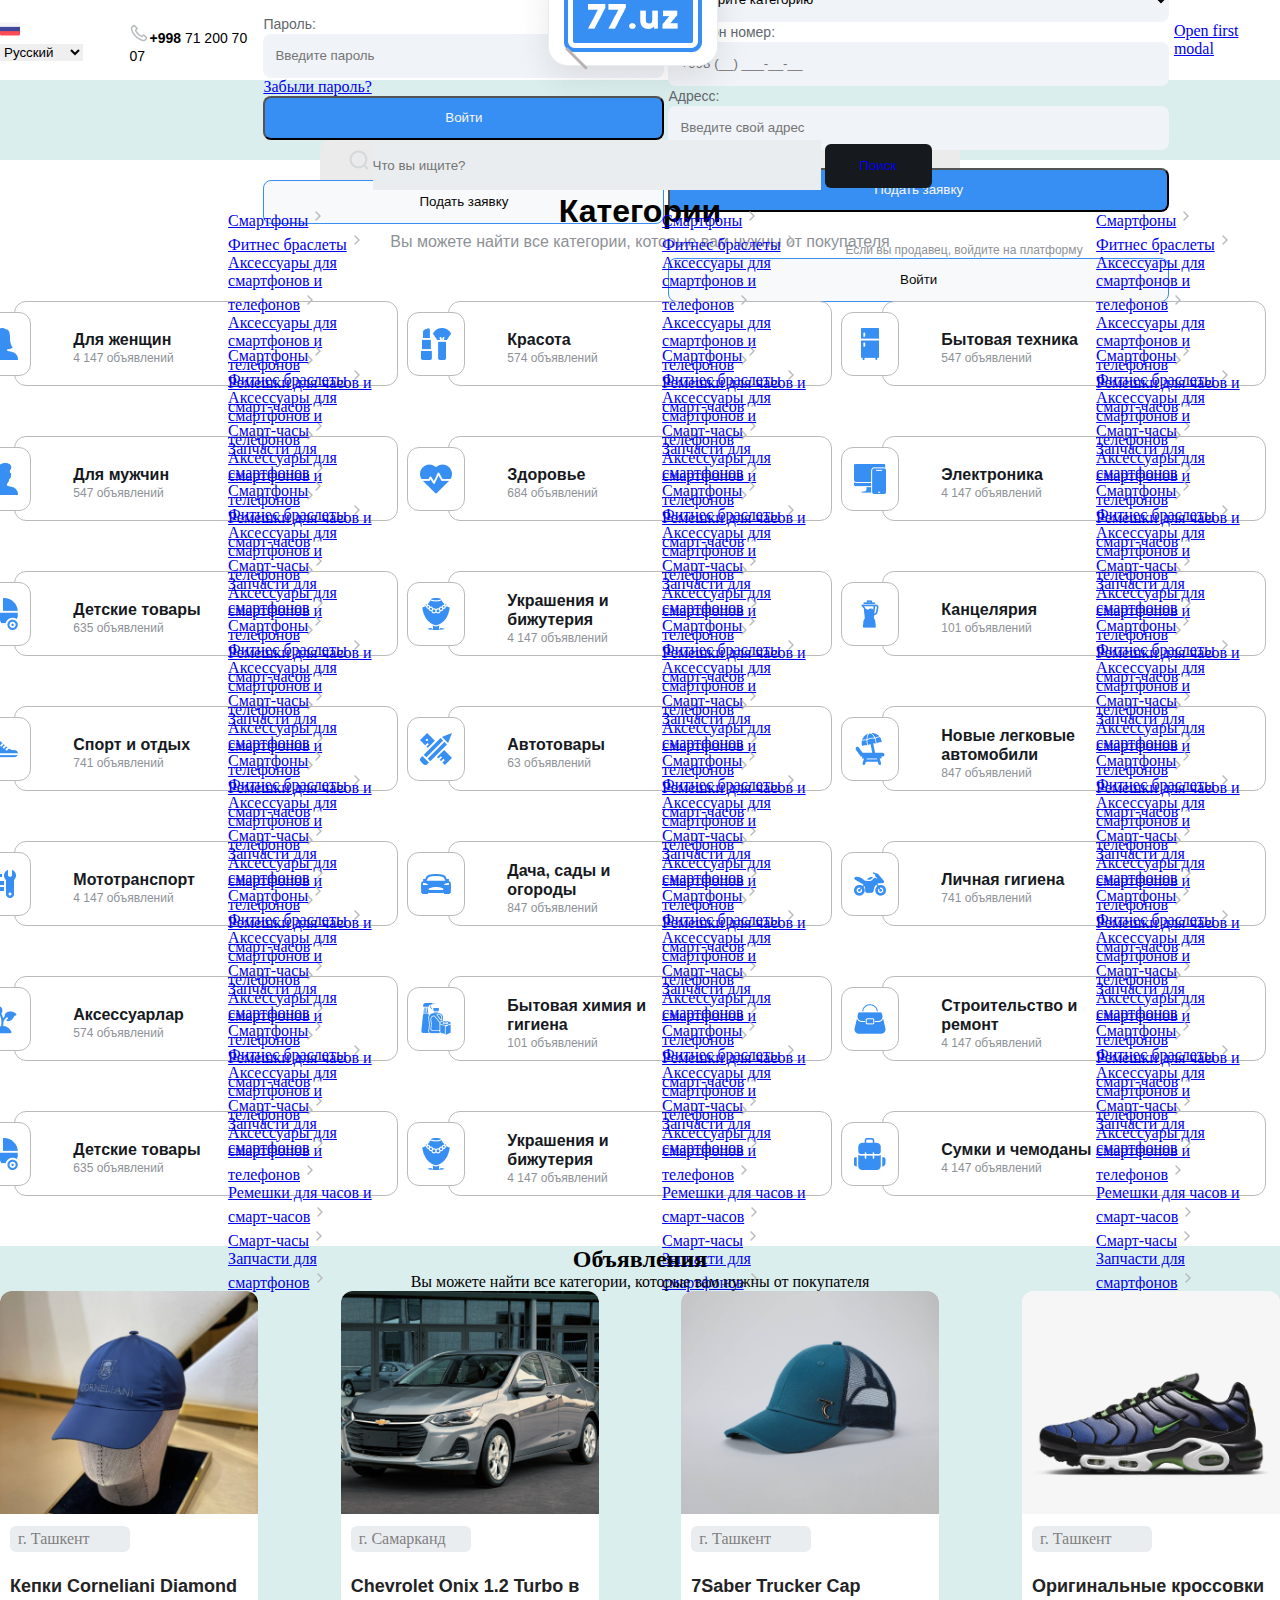
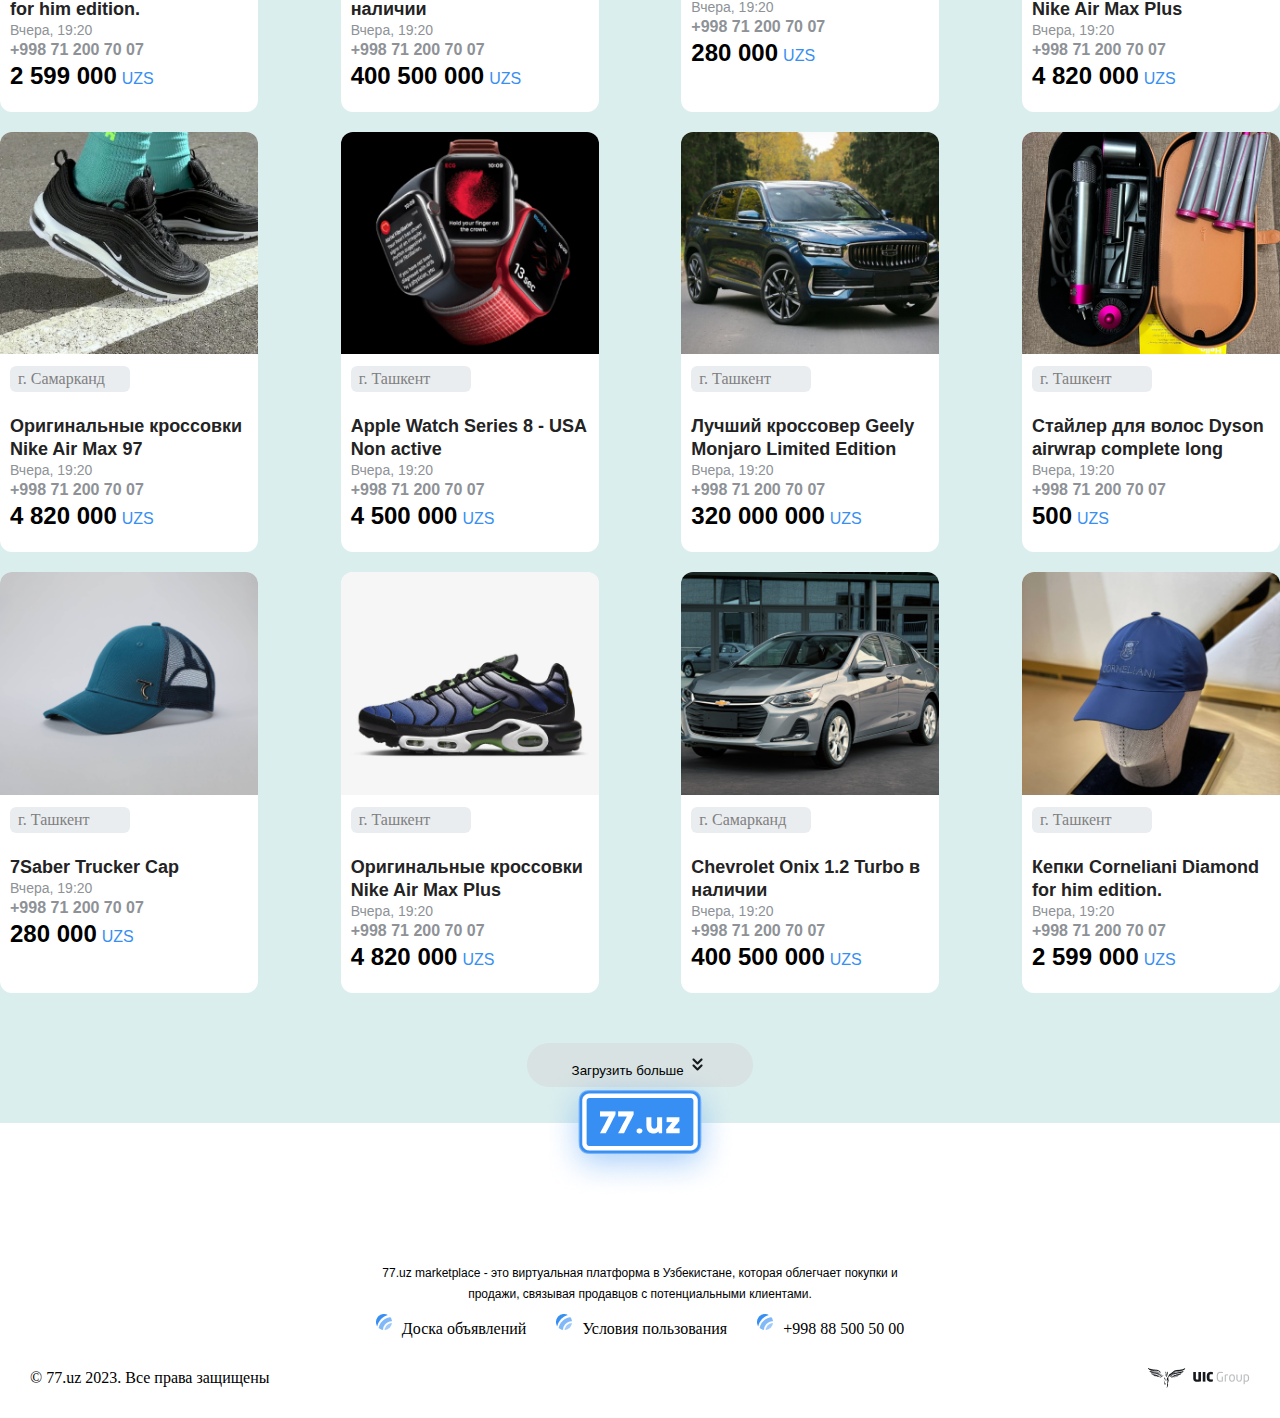
<file: index.html>
<!DOCTYPE html>
<html lang="en">
<head>
    <meta charset="UTF-8">
    <meta name="viewport" content="width=device-width, initial-scale=1.0">
    <title>77.uz</title>
    <link href="https://cdn.jsdelivr.net/npm/bootstrap@5.1.0/dist/css/bootstrap.min.css" rel="stylesheet" integrity="sha384-KyZXEAg3QhqLMpG8r+8fhAXLRk2vvoC2f3B09zVXn8CA5QIVfZOJ3BCsw2P0p/We" crossorigin="anonymous">
    <link rel="stylesheet" href="https://cdnjs.cloudflare.com/ajax/libs/font-awesome/6.4.2/css/all.min.css" integrity="sha512-z3gLpd7yknf1YoNbCzqRKc4qyor8gaKU1qmn+CShxbuBusANI9QpRohGBreCFkKxLhei6S9CQXFEbbKuqLg0DA==" crossorigin="anonymous" referrerpolicy="no-referrer" />
    <link rel="stylesheet" href="./style.css">
    <link rel="stylesheet" href="./responsive.css">
</head>
<body>
        <!-- nav -->
        <div class="container">
          
            <nav>
               <div class="nav_start">
            <div class="flags">
                <img class="russian" src="./images/russian.png" alt="">
                <!-- <img class="uzbek" src="./images/uzbekflag.png" alt=""> -->

                <select>
                
                    <option>Русский</option>
                  
                    <option>O'zbekcha</option>
                </select>
            </div>
            <h3><img src="./images/phone.png" alt=""><span>+998</span>  71 200 70 07</h3>
               </div>
               <img class="headlogo" src="./images/logohead.png" alt="">
               <div class="nav_end">
                <!-- <a class="login-link" href="#">
                    <p class="enter">Войти

                    </p>
                  <img src="./images/login.png" alt="">
                </a> -->
              
               
       <div class="modal fade sec-modal" id="exampleModalToggle" aria-hidden="true" aria-labelledby="exampleModalToggleLabel" tabindex="-1">
        <a class="btn" data-bs-toggle="modal" href="#exampleModalToggle" role="button" style="background-color: rgb(150, 144, 144); color: white; width: auto; border: none; outline: none;">Войти  <img src="./images/login.png" alt=""></a>
    <div class="modal-dialog modal-dialog-centered">
      <div class="modal-content">
        <div class="modal-header">
          <h5 class="modal-title" id="exampleModalToggleLabel">Добро пожаловать!</h5>
          <button type="button" class="btn-close" data-bs-dismiss="modal" aria-label="Close"></button>
        </div>
        <div class="modal-body body-modaltype">
            <p class="advert">Войти в систему чтобы торговать в системе</p>
         <form class="form">
            <label class="label">
                Логин:  

            </label><br>
            <input type="text" class="form_input" placeholder="Введите логин">       
          <br> <br> <label class="label password_label">
                Пароль: 
              
            </label><br>
            <input type="password" class="form_input password_input" placeholder="Введите пароль">
            <div class="password_btn  " onclick="showPassword()"><i class="fa-regular fa-eye" style="color: #9bacca;"></i></div>
              <a href="#" class="new-password">Забыли пароль?</a>
<!--   <div class="new-call">
  <center>
    <img src="./images/error.png" alt="">
    <p class="pull-back">Забыли пароль? Для восстановления пароля обратитесь администратору</p>
    <button class="btn btn-call">
        <img src="./images/phone.png" alt="">
        +998 97 450 45 00
    </button>
  </center>
  </div> -->
           

         <button type="button" class="btn btn-login">Войти</button>
           
         <center>
            <p class="adver">Хотите стать продавцом?</p>
         </center>

            
         </form>
        </div>
        <div class="modal-footer">
            
          <button class="btn btn-logintype" data-bs-target="#exampleModalToggle2" data-bs-toggle="modal" data-bs-dismiss="modal">Подать заявку</button>
        </div>
      </div>
    </div>
  </div>
  <div class="modal fade" id="exampleModalToggle2" aria-hidden="true" aria-labelledby="exampleModalToggleLabel2" tabindex="-1">
    <div class="modal-dialog modal-dialog-centered">
      <div class="modal-content">
        <div class="modal-header">
          <h5 class="modal-title" id="exampleModalToggleLabel2">Подать заявку</h5>
          <button type="button" class="btn-close" data-bs-dismiss="modal" aria-label="Close"></button>
        </div>
        <div class="modal-body">
            <p class="advert">Войти в систему чтобы торговать в системе</p>
            <form class="form">
               <label class="label">
                Ф.И.О.:  
   
               </label><br>
               <input type="text" class="form_input" placeholder="Введите вашу Ф.И.О.">       
             <br><label class="label password_label">
                Название продукта: 
                 
               </label><br>
               <input type="text" class="form_input password_input" placeholder="Введите название продукта">
               <label class="label">
                Категория:  
   
               </label><br>
               <select class="form_select">
                <option class="selects-option" value="выб">Выберите категорию</option>
                <option class="selects-option" value="хол">Холодильники</option>
                <option class="selects-option" value="телв">Телевизоры</option>
                <option class="selects-option" value="на">Наушники и аксессуары</option>
                <option class="selects-option" value="ку">Кухонная мебель</option>
                <option class="selects-option" value="тел">Телефоны</option>
                <option class="selects-option" value="тех">Бытовая техника</option>
                <option class="selects-option" value="муж">Мужчинам</option>
                <option class="selects-option" value="жен">Женщинам</option>
                <option class="selects-option" value="ап">Аптечная техника</option>

               </select>
               <label class="label password_label">
                Телефон номер: 
              
            </label><br>
            <input type="number" class="form_input password_input" placeholder="+998 (__) ___-__-__">

            <label class="label password_label">
                Адресс: 
                 
               </label><br>
               <input type="text" class="form_input password_input" placeholder="Введите свой адрес">
               <br>
<br>
            <button type="button" class="btn btn-login">Подать заявку</button>

            <center>
                <p class="adver">Если вы продавец, войдите на платформу</p>
             </center>
             <!--   <div class="new-call">
    <center>
      <img src="./images/wishlist.png" alt="">
      <p class="pull-back2">Ваша заявка принята! </p>
      <p class="pull-back">Наши сотрудники свяжутся с вами в ближайшее время</p>
      <button class="btn btn-call">
        Спасибо
      </button>
    </center>
    </div> -->


        </div>
        <div class="modal-footer">
          <button class="btn btn-logintype" data-bs-target="#exampleModalToggle" data-bs-toggle="modal" data-bs-dismiss="modal">Войти</button>
        </div>
      </div>
    </div>
  </div>
  <a class="btn btn-primary" data-bs-toggle="modal" href="#exampleModalToggle" role="button">Open first modal</a>
                </a>
               </div>
  


   

 
             
            </nav>
        </div>

        <!-- empty-space -->
        <div class="empty-space"></div>

        <!-- main section -->

     <div class="container">
        <main class="kategory-search">
            <!-- search-section -->
            <div class="search-section">
               <div class="serch-form">
                <form  action="">
                  <img src="./images/search.png" alt="">
                  <input id="search-input" type="text" placeholder="Что вы ищите?">
                  <button id="search-button"><a href="./results-search.html">Поиск</a></button>
              </form>
               </div>
                <!-- title -->
                <h2>Категории</h2>
            <p class="title">Вы можете найти все категории, которые вам нужны от покупателя</p>
            </div>

            <!-- search-results -->



            <!-- kategory-links -->
            <div class="category-links">
               
               <!-- Json Api here -->
            </div>
        </main>
     </div>

     <div class="container-fluid main2">
        <div class="account">
            <h2>Объявления</h2>
        <p class="title">Вы можете найти все категории, которые вам нужны от покупателя</p>
        </div>
        <div class="container  main-two">
           
            <!--Here Json Api  Market  -->
        </div>
        
        <center><button class="show-more">Загрузить больше <img src="./images/dropdown.png" alt=""></button></center>
        <br>
        <br>
     </div>


     <div class="container-fluid background-imagefooter">
          <footer class="container footer">
            <center>
            <img class="logo" src="./images/logo77.png" alt="">
            <div class="advertise">77.uz marketplace - это виртуальная платформа в Узбекистане, которая облегчает покупки и продажи, связывая продавцов с потенциальными клиентами. </div>
            <div class="footer-links">
                <div class="footer-link">
                    <img src="./images/symbol.png" alt="">
                    <p>Доска объявлений</p>
                </div>
                <div class="footer-link">
                    <img src="./images/symbol.png" alt="">
                    <p>Условия пользования</p>
                </div>
                <div class="footer-link">
                    <img src="./images/symbol.png" alt="">
                    <p>+998 88 500 50 00</p>
                </div>
            </div>
            </center>
          </footer>
     </div>
     <div class="container-fluid end">
        <div class="container end-logo">
              <div class="address">© 77.uz
                2023. Все права защищены
              </div>
             <img src="./images/uic-logo.png" alt="">

        </div>
     </div>




     <script src="https://cdn.jsdelivr.net/npm/bootstrap@5.1.0/dist/js/bootstrap.bundle.min.js" integrity="sha384-U1DAWAznBHeqEIlVSCgzq+c9gqGAJn5c/t99JyeKa9xxaYpSvHU5awsuZVVFIhvj" crossorigin="anonymous"></script>
  <script src="./js.js"></script>
</body>
</html>
</file>
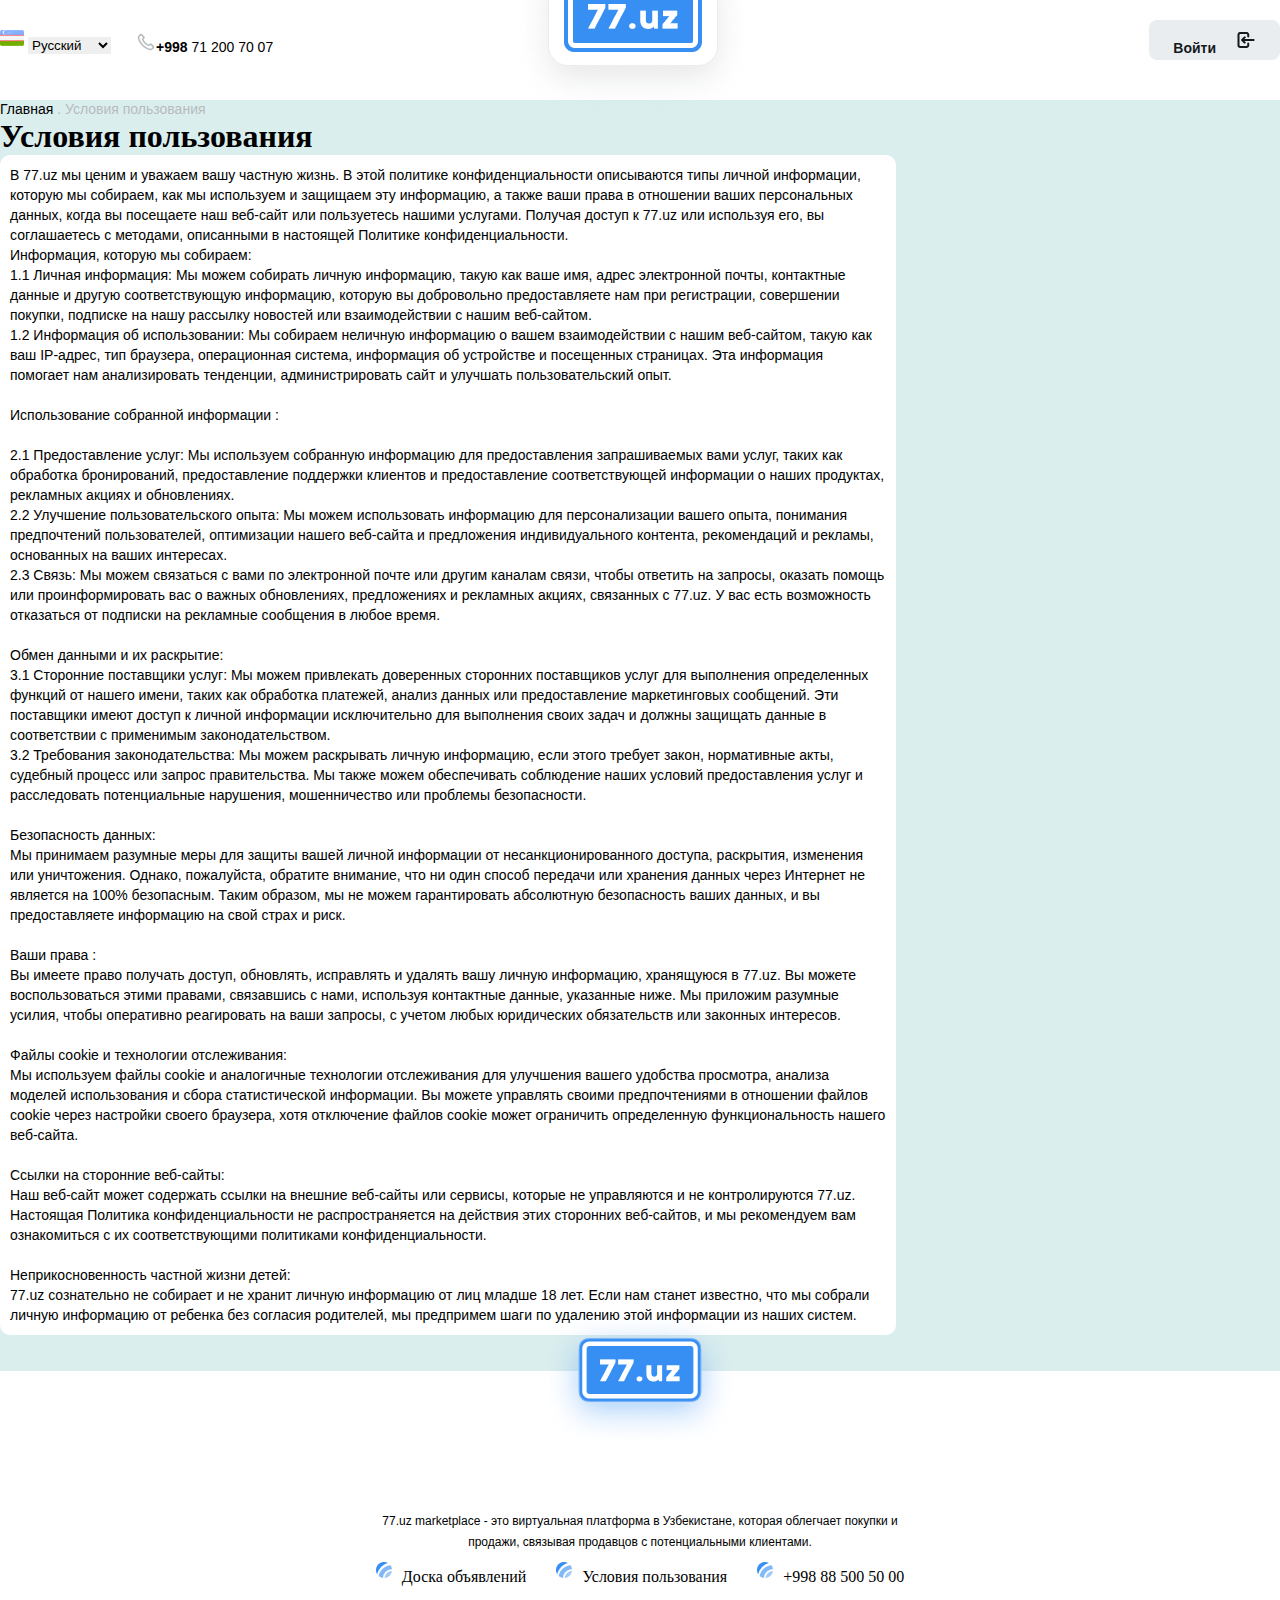
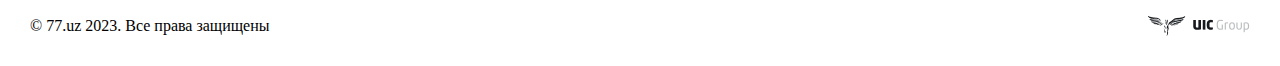
<file: adds.html>
<!DOCTYPE html>
<html lang="en">
<head>
    <meta charset="UTF-8">
    <meta name="viewport" content="width=device-width, initial-scale=1.0">
    <title>77.uz</title>
    <link href="https://cdn.jsdelivr.net/npm/bootstrap@5.1.0/dist/css/bootstrap.min.css" rel="stylesheet" integrity="sha384-KyZXEAg3QhqLMpG8r+8fhAXLRk2vvoC2f3B09zVXn8CA5QIVfZOJ3BCsw2P0p/We" crossorigin="anonymous">
    <link rel="stylesheet" href="https://cdnjs.cloudflare.com/ajax/libs/font-awesome/6.4.2/css/all.min.css" integrity="sha512-z3gLpd7yknf1YoNbCzqRKc4qyor8gaKU1qmn+CShxbuBusANI9QpRohGBreCFkKxLhei6S9CQXFEbbKuqLg0DA==" crossorigin="anonymous" referrerpolicy="no-referrer" />
    <link rel="stylesheet" href="./style.css">
    <link rel="stylesheet" href="./responsive.css">
</head>
<body>
        <!-- nav -->
        <div class="container">
          
            <nav>
               <div class="nav_start">
            <div class="flags">
                <!-- <img class="russian" src="./images/russian.png" alt=""> -->
                <img class="uzbek" src="./images/uzbekflag.png" alt="">

                <select>
                
                    <option>Русский</option>
                  
                    <option>O'zbekcha</option>
                </select>
            </div>
            <h3><img src="./images/phone.png" alt=""><span>+998</span>  71 200 70 07</h3>
               </div>
               <img class="headlogo" src="./images/logohead.png" alt="">
               <div class="nav_end">
                <a class="login-link profile" href="./profile.html">
                    <p class="enter">Войти</p>
                  <img src="./images/login.png" alt="">
                </a>
               </div>
            </nav>
        </div>

        
      

     <!-- results -->
<div class="container-fluid main-results">
    <div class="results-space container">
        <h4>Главная <span id="num-span"> . Условия пользования</span></h4>
    </div>

    <div class="container adds">
       <h1>Условия пользования</h1>
       <div class="texts">
        В 77.uz мы ценим и уважаем вашу частную жизнь. В этой политике конфиденциальности описываются типы личной информации, которую мы собираем, как мы используем и защищаем эту информацию, а также ваши права в отношении ваших персональных данных, когда вы посещаете наш веб-сайт или пользуетесь нашими услугами. Получая доступ к 77.uz или используя его, вы соглашаетесь с методами, описанными в настоящей Политике конфиденциальности.
<br>
Информация, которую мы собираем:  <br>
1.1 Личная информация: Мы можем собирать личную информацию, такую как ваше имя, адрес электронной почты, контактные данные и другую соответствующую информацию, которую вы добровольно предоставляете нам при регистрации, совершении покупки, подписке на нашу рассылку новостей или взаимодействии с нашим веб-сайтом.
<br>1.2 Информация об использовании: Мы собираем неличную информацию о вашем взаимодействии с нашим веб-сайтом, такую как ваш IP-адрес, тип браузера, операционная система, информация об устройстве и посещенных страницах. Эта информация помогает нам анализировать тенденции, администрировать сайт и улучшать пользовательский опыт.
<br>
<br>
Использование собранной информации : <br>
<br>2.1 Предоставление услуг: Мы используем собранную информацию для предоставления запрашиваемых вами услуг, таких как обработка бронирований, предоставление поддержки клиентов и предоставление соответствующей информации о наших продуктах, рекламных акциях и обновлениях.
<br>2.2 Улучшение пользовательского опыта: Мы можем использовать информацию для персонализации вашего опыта, понимания предпочтений пользователей, оптимизации нашего веб-сайта и предложения индивидуального контента, рекомендаций и рекламы, основанных на ваших интересах.

<br>2.3 Связь: Мы можем связаться с вами по электронной почте или другим каналам связи, чтобы ответить на запросы, оказать помощь или проинформировать вас о важных обновлениях, предложениях и рекламных акциях, связанных с 77.uz. У вас есть возможность отказаться от подписки на рекламные сообщения в любое время.
<br>
<br>
Обмен данными и их раскрытие: <br>
3.1 Сторонние поставщики услуг: Мы можем привлекать доверенных сторонних поставщиков услуг для выполнения определенных функций от нашего имени, таких как обработка платежей, анализ данных или предоставление маркетинговых сообщений. Эти поставщики имеют доступ к личной информации исключительно для выполнения своих задач и должны защищать данные в соответствии с применимым законодательством.
<br>3.2 Требования законодательства: Мы можем раскрывать личную информацию, если этого требует закон, нормативные акты, судебный процесс или запрос правительства. Мы также можем обеспечивать соблюдение наших условий предоставления услуг и расследовать потенциальные нарушения, мошенничество или проблемы безопасности.
<br>
<br>
Безопасность данных: <br>
Мы принимаем разумные меры для защиты вашей личной информации от несанкционированного доступа, раскрытия, изменения или уничтожения. Однако, пожалуйста, обратите внимание, что ни один способ передачи или хранения данных через Интернет не является на 100% безопасным. Таким образом, мы не можем гарантировать абсолютную безопасность ваших данных, и вы предоставляете информацию на свой страх и риск.
<br><br>
Ваши права : <br>
Вы имеете право получать доступ, обновлять, исправлять и удалять вашу личную информацию, хранящуюся в 77.uz. Вы можете воспользоваться этими правами, связавшись с нами, используя контактные данные, указанные ниже. Мы приложим разумные усилия, чтобы оперативно реагировать на ваши запросы, с учетом любых юридических обязательств или законных интересов.
<br>
<br>
Файлы cookie и технологии отслеживания: <br>
Мы используем файлы cookie и аналогичные технологии отслеживания для улучшения вашего удобства просмотра, анализа моделей использования и сбора статистической информации. Вы можете управлять своими предпочтениями в отношении файлов cookie через настройки своего браузера, хотя отключение файлов cookie может ограничить определенную функциональность нашего веб-сайта.
<br><br>
Ссылки на сторонние веб-сайты: <br>
Наш веб-сайт может содержать ссылки на внешние веб-сайты или сервисы, которые не управляются и не контролируются 77.uz. Настоящая Политика конфиденциальности не распространяется на действия этих сторонних веб-сайтов, и мы рекомендуем вам ознакомиться с их соответствующими политиками конфиденциальности.
<br>
<br>
Неприкосновенность частной жизни детей: <br>
77.uz сознательно не собирает и не хранит личную информацию от лиц младше 18 лет. Если нам станет известно, что мы собрали личную информацию от ребенка без согласия родителей, мы предпримем шаги по удалению этой информации из наших систем.
<br>       </div>
    </div>
    <br>    
    <br>

   


 
</div>


     






    
<!-- footer -->
     <div class="container-fluid background-imagefooter">
          <footer class="container footer">
            <center>
            <img class="logo" src="./images/logo77.png" alt="">
            <div class="advertise">77.uz marketplace - это виртуальная платформа в Узбекистане, которая облегчает покупки и продажи, связывая продавцов с потенциальными клиентами. </div>
            <div class="footer-links">
                <div class="footer-link">
                    <img src="./images/symbol.png" alt="">
                    <p>Доска объявлений</p>
                </div>
                <div class="footer-link">
                    <img src="./images/symbol.png" alt="">
                    <p>Условия пользования</p>
                </div>
                <div class="footer-link">
                    <img src="./images/symbol.png" alt="">
                    <p>+998 88 500 50 00</p>
                </div>
            </div>
            </center>
          </footer>
     </div>
     <div class="container-fluid end">
        <div class="container end-logo">
              <div class="address">© 77.uz
                2023. Все права защищены
              </div>
             <img src="./images/uic-logo.png" alt="">

        </div>
     </div>



<script src="./result.js"></script>
     <script src="https://cdn.jsdelivr.net/npm/bootstrap@5.1.0/dist/js/bootstrap.bundle.min.js" integrity="sha384-U1DAWAznBHeqEIlVSCgzq+c9gqGAJn5c/t99JyeKa9xxaYpSvHU5awsuZVVFIhvj" crossorigin="anonymous"></script>
  <script src="./js.js"></script>
</body>
</html>
</file>
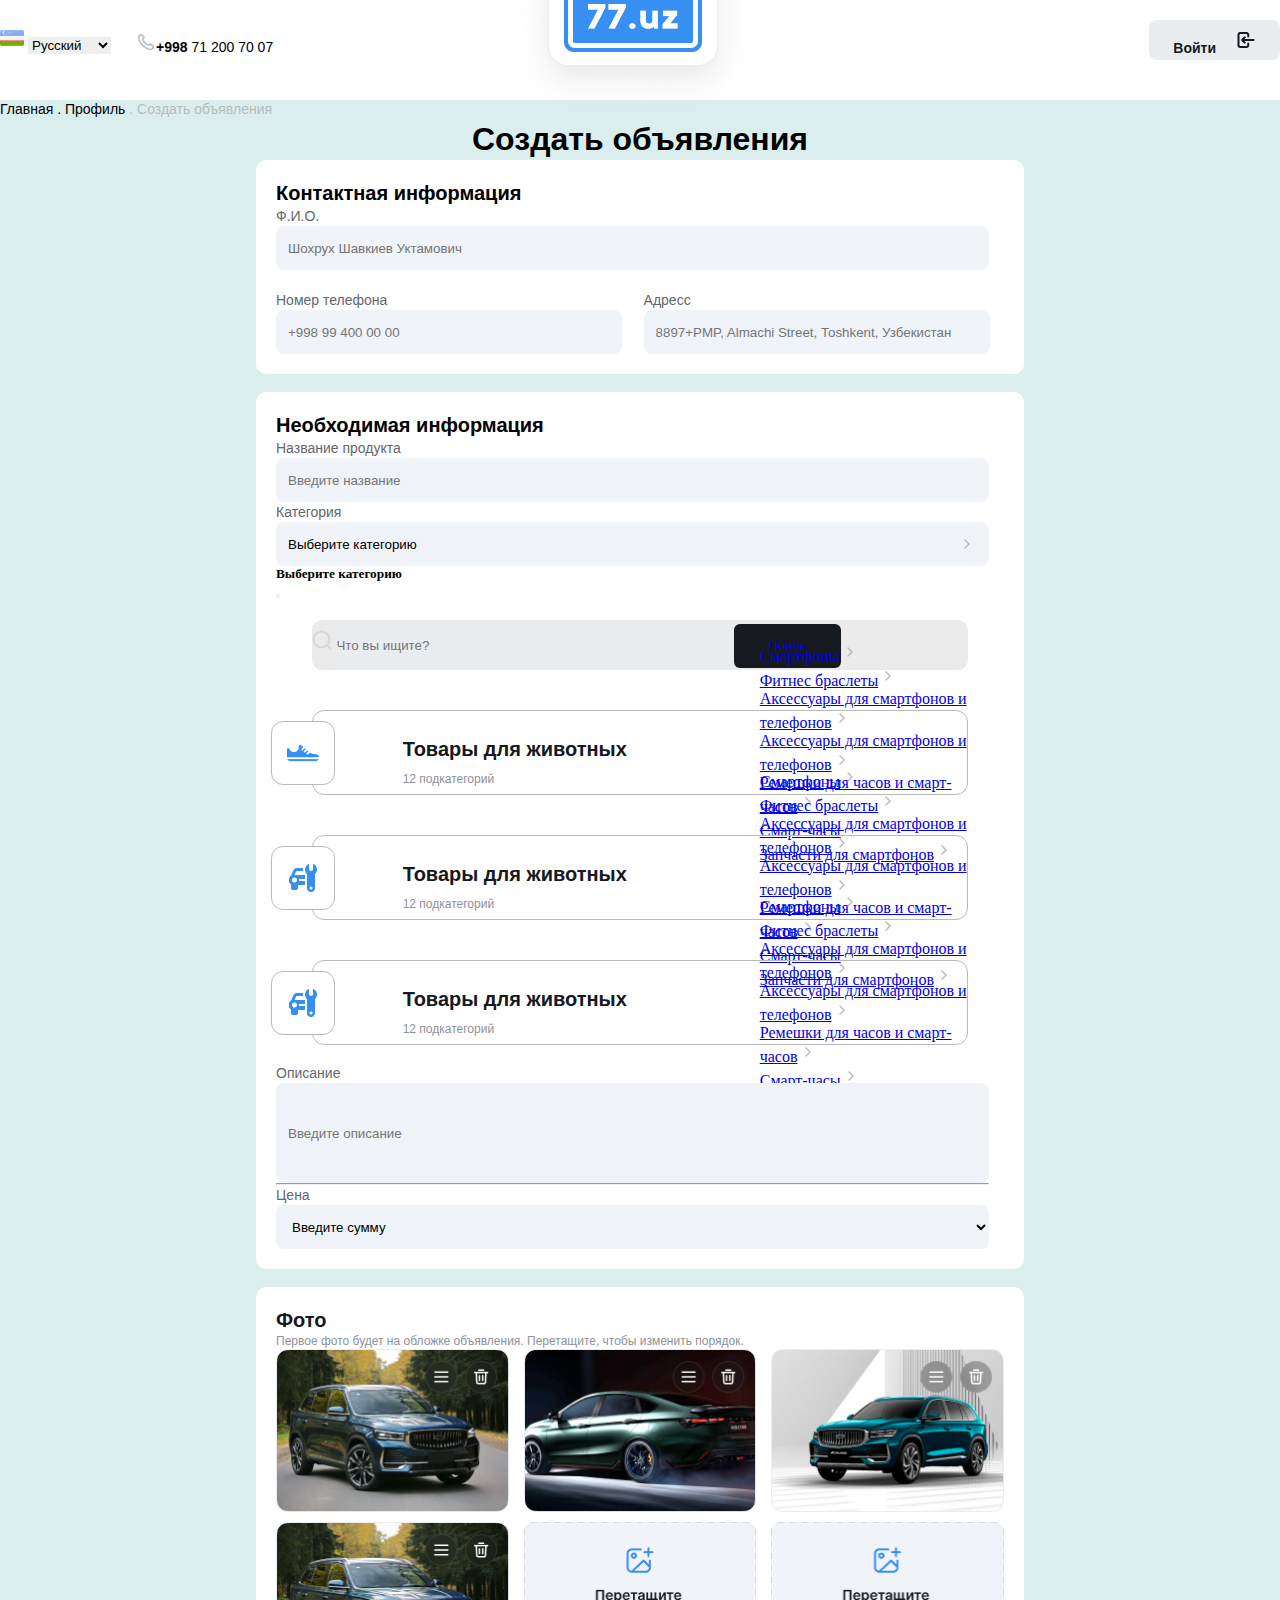
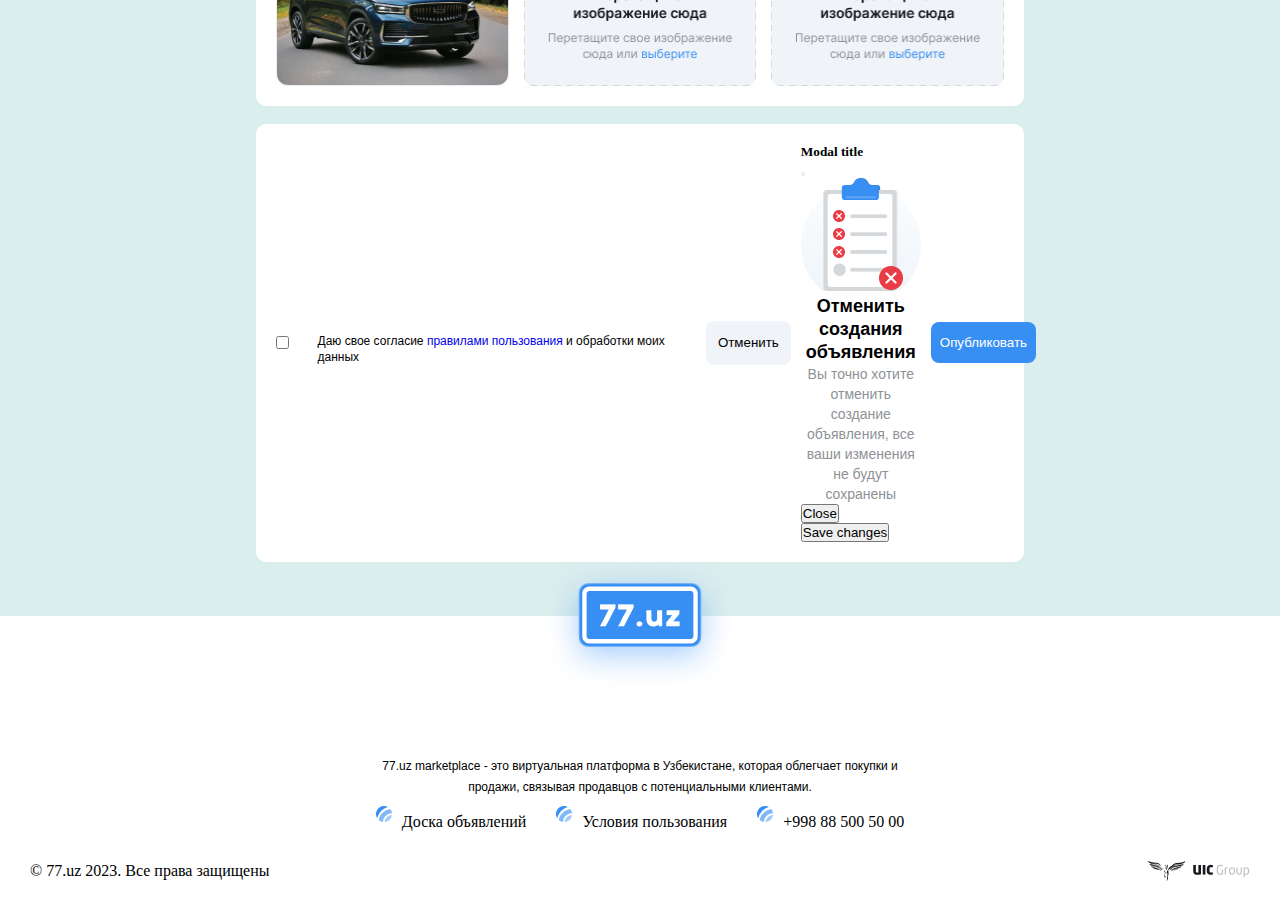
<file: createadds.html>
<!DOCTYPE html>
<html lang="en">
<head>
    <meta charset="UTF-8">
    <meta name="viewport" content="width=device-width, initial-scale=1.0">
    <title>77.uz</title>
    <link href="https://cdn.jsdelivr.net/npm/bootstrap@5.1.0/dist/css/bootstrap.min.css" rel="stylesheet" integrity="sha384-KyZXEAg3QhqLMpG8r+8fhAXLRk2vvoC2f3B09zVXn8CA5QIVfZOJ3BCsw2P0p/We" crossorigin="anonymous">
    <link rel="stylesheet" href="https://cdnjs.cloudflare.com/ajax/libs/font-awesome/6.4.2/css/all.min.css" integrity="sha512-z3gLpd7yknf1YoNbCzqRKc4qyor8gaKU1qmn+CShxbuBusANI9QpRohGBreCFkKxLhei6S9CQXFEbbKuqLg0DA==" crossorigin="anonymous" referrerpolicy="no-referrer" />
    <link rel="stylesheet" href="./style.css">
    <link rel="stylesheet" href="./category.css">
   <link rel="stylesheet" href="./createadds.css">
    <link rel="stylesheet" href="./responsive.css">
</head>
<body>
        <!-- nav -->
        <div class="container">
          
            <nav>
               <div class="nav_start">
            <div class="flags">
                <!-- <img class="russian" src="./images/russian.png" alt=""> -->
                <img class="uzbek" src="./images/uzbekflag.png" alt="">

                <select>
                
                    <option>Русский</option>
                  
                    <option>O'zbekcha</option>
                </select>
            </div>
            <h3><img src="./images/phone.png" alt=""><span>+998</span>  71 200 70 07</h3>
               </div>
               <img class="headlogo" src="./images/logohead.png" alt="">
               <div class="nav_end">
                <a class="login-link profile" href="./profile.html">
                    <p class="enter">Войти</p>
                  <img src="./images/login.png" alt="">
                </a>
               </div>
            </nav>
        </div>

        
      

     <!-- results -->
<div class="container-fluid main-results">
    <div class="results-space container">
        <h4>Главная <span id="num-span1"> .     Профиль</span><span id="num-span">  .  Создать объявления</span></h4>
    </div>
    <div class="container obv">
       

        <h6>Создать объявления</h6>
        <div class="create-adds">
       

            <h4>Контактная информация</h4>
                <form action="" class="create-login">
                  <label class="add-label" for="">Ф.И.О.</label>
                  <br>
                  <input class="add-login" type="text" placeholder="Шохрух Шавкиев Уктамович">
                  <br>
                <div class="flex-lab">
                    <div class="flex-label">
                        <label class="add-label"  for="">Номер телефона</label>
                        <br>
                        <input class="add-login add-l"  type="number" placeholder="+998 99 400 00 00">
                     </div>
                     <div class="flex-label">
                        <label class="add-label" for="">Адресс</label>
                        <br>
                        <input class="add-login add-l"  type="number" placeholder="8897+PMP, Almachi Street, Тоshkent, Узбекистан">
                     </div>
                </div>
                </form>
        </div>
        <br>

        <div class="create-adds">
       

            <h4>Необходимая информация</h4>
                <form action="" class="create-login">
                  <label class="add-label" for="">Название продукта</label>
                  <br>
                  <input class="add-login" type="text" placeholder="Введите название">
                  <br>
                  <label class="add-label" for="">Категория</label>
                  <br>
                  <!-- modal -->
                  <!-- Button trigger modal -->
<button type="button" class="btn add-login displ" data-bs-toggle="modal" data-bs-target="#exampleModal">
    Выберите категорию  <img src="./images/right-arrow.png" alt="">
  </button>
  
  <!-- Modal -->
  <div class="modal fade" id="exampleModal" tabindex="-1" aria-labelledby="exampleModalLabel" aria-hidden="true">
    <div class="modal-dialog">
      <div class="modal-content">
        <div class="modal-header">
          <h5 class="modal-title" id="exampleModalLabel">Выберите категорию</h5>
          <button type="button" class="btn-close" data-bs-dismiss="modal" aria-label="Close"></button>
        </div>
        <div class="modal-body   categor-flex">
           <!--  -->

           <div class="serch-form  old-type">
            <form  action="" class="old-categor">
              <img src="./images/search.png" alt="">
              <input id="search-input" type="text" placeholder="Что вы ищите?">
              <button id="search-button"><a href="./results-search.html">Поиск</a></button>
          </form>
           </div>
          
        <div class="nav-item dropdown links categor  old-type">
          <a class="nav-link dropdown-toggle " data-bs-toggle="dropdown" href="#" role="button" aria-expanded="false">
             
                  <div class="comp1">
                   <img  src="./images/comp10.png" alt="">
                  </div>
                   <div class="values">
                       <h6>Товары для животных</h6>
                       <p>12 подкатегорий</p>
                   </div>
          </a>
          <ul class="dropdown-menu">
            <li><a class="dropdown-item" href="#">Смартфоны<img src="./images/right-arrow.png" alt=""></a></li>
            <li><a class="dropdown-item" href="#">Фитнес браслеты<img src="./images/right-arrow.png" alt=""></a></li>
            <li><a class="dropdown-item" href="#">Аксессуары для смартфонов и телефонов<img src="./images/right-arrow.png" alt=""></a></li>
            <li><a class="dropdown-item" href="#">Аксессуары для смартфонов и телефонов<img src="./images/right-arrow.png" alt=""></a></li>
            <li><a class="dropdown-item" href="#">Ремешки для часов и смарт-часов<img src="./images/right-arrow.png" alt=""></a></li>
            <li><a class="dropdown-item" href="#">Смарт-часы<img src="./images/right-arrow.png" alt=""></a></li>
            <li><a class="dropdown-item" href="#">Запчасти для смартфонов<img src="./images/right-arrow.png" alt=""></a></li>
      
          </ul>
      </div>
      <div class="nav-item dropdown links categor  old-type">
        <a class="nav-link dropdown-toggle " data-bs-toggle="dropdown" href="#" role="button" aria-expanded="false">
           
                <div class="comp1">
                 <img  src="./images/comp13.png" alt="">
                </div>
                 <div class="values">
                     <h6>Товары для животных</h6>
                     <p>12 подкатегорий</p>
                 </div>
        </a>
        <ul class="dropdown-menu">
          <li><a class="dropdown-item" href="#">Смартфоны<img src="./images/right-arrow.png" alt=""></a></li>
          <li><a class="dropdown-item" href="#">Фитнес браслеты<img src="./images/right-arrow.png" alt=""></a></li>
          <li><a class="dropdown-item" href="#">Аксессуары для смартфонов и телефонов<img src="./images/right-arrow.png" alt=""></a></li>
          <li><a class="dropdown-item" href="#">Аксессуары для смартфонов и телефонов<img src="./images/right-arrow.png" alt=""></a></li>
          <li><a class="dropdown-item" href="#">Ремешки для часов и смарт-часов<img src="./images/right-arrow.png" alt=""></a></li>
          <li><a class="dropdown-item" href="#">Смарт-часы<img src="./images/right-arrow.png" alt=""></a></li>
          <li><a class="dropdown-item" href="#">Запчасти для смартфонов<img src="./images/right-arrow.png" alt=""></a></li>
    
        </ul>
    </div>
    <div class="nav-item dropdown links categor  old-type">
      <a class="nav-link dropdown-toggle " data-bs-toggle="dropdown" href="#" role="button" aria-expanded="false">
         
              <div class="comp1">
               <img  src="./images/comp13.png" alt="">
              </div>
               <div class="values">
                   <h6>Товары для животных</h6>
                   <p>12 подкатегорий</p>
               </div>
      </a>
      <ul class="dropdown-menu">
        <li><a class="dropdown-item" href="#">Смартфоны<img src="./images/right-arrow.png" alt=""></a></li>
        <li><a class="dropdown-item" href="#">Фитнес браслеты<img src="./images/right-arrow.png" alt=""></a></li>
        <li><a class="dropdown-item" href="#">Аксессуары для смартфонов и телефонов<img src="./images/right-arrow.png" alt=""></a></li>
        <li><a class="dropdown-item" href="#">Аксессуары для смартфонов и телефонов<img src="./images/right-arrow.png" alt=""></a></li>
        <li><a class="dropdown-item" href="#">Ремешки для часов и смарт-часов<img src="./images/right-arrow.png" alt=""></a></li>
        <li><a class="dropdown-item" href="#">Смарт-часы<img src="./images/right-arrow.png" alt=""></a></li>
        <li><a class="dropdown-item" href="#">Запчасти для смартфонов<img src="./images/right-arrow.png" alt=""></a></li>
  
      </ul>
  </div>
           <!--  -->
        </div>
      
      </div>
    </div>
  </div>
                  <!-- modal -->

                  <br>
                  <label class="add-label" for="">Описание</label>
                  <br>
                  <input class="add-login message" type="message" placeholder="Введите описание">
                  <br>
                  <hr style="width: 98%;">
                  
                  <label class="add-label" for="">Цена</label><br>
                  <select class="form_select add-login" aria-placeholder="UZS">
                    <option class="add-select" value="выб">Введите сумму</option>
                    <option class="add-select" value="хол">
                        <p class="money first-item2">2 599 000<span>UZS</span></p>
                    </option>
                    <option class="add-select" value="телв"> <p class="money first-item2">2 599 000<span>UZS</span></p></option>
                    <option class="add-select" value="на"> <p class="money first-item2">309 000<span>UZS</span></p></option>
                    <option class="add-select" value="ку"> <p class="money first-item2">4 009 000<span>UZS</span></p></option>
                    <option class="add-select" value="тел"> <p class="money first-item2">6 908 000<span>UZS</span></p></option>
                    <option class="add-select" value="тех"> <p class="money first-item2">10 599 000<span>UZS</span></p></option>
                    <option class="add-select" value="муж"> <p class="money first-item2">9 599 000<span>UZS</span></p></option>
                    <option class="add-select" value="жен"> <p class="money first-item2">10 456 000<span>UZS</span></p></option>
                    <option class="add-select" value="ап"> <p class="money first-item2">20 599 000<span>UZS</span></p></option>
    
                   </select>


               
                </form>
        </div>
        <br>
        <div class="fotos">
            <h2>Фото</h2>
            <h3>Первое фото будет на обложке объявления. Перетащите, чтобы изменить порядок.</h3>

            <div class="choose-foto">
                <img src="./images/car1.png" alt="">
                <img src="./images/car2.png" alt="">

                <img src="./images/car3.png" alt="">
            
                <img src="./images/car5.png" alt="">

                <img src="./images/car6.png" alt="">
                <img src="./images/car6.png" alt="">


                

            </div>
        </div>
        <br>
        

        <div class="agree">
            <div class="agre">
                <form action="">
                    <input type="checkbox">
                    <p>Даю свое согласие <a href="#">правилами пользования</a> и обработки моих данных</p>
                </form>
            </div>
            <div class="buttons-agree">
                <button type="button" class="btn add-login displ kane" data-bs-toggle="modal" data-bs-target="#exampleModal">
                    Отменить
                  </button>
                  
                  <!-- Modal -->
                  <div class="modal fade" id="exampleModal" tabindex="-1" aria-labelledby="exampleModalLabel" aria-hidden="true">
                    <div class="modal-dialog">
                      <div class="modal-content">
                        <div class="modal-header">
                          <h5 class="modal-title" id="exampleModalLabel">Modal title</h5>
                          <button type="button" class="btn-close" data-bs-dismiss="modal" aria-label="Close"></button>
                        </div>
                        <div class="modal-body trash">
                          <center>
                            <img src="./images/Wishlist (Solid).png" alt="">
                            <h3>Отменить создания объявления</h3>
                            <p>Вы точно хотите отменить создание объявления, все ваши изменения не будут сохранены</p>
                          </center>
                        </div>
                        <div class="modal-footer">
                          <button type="button" class="btn " data-bs-dismiss="modal">Close</button>
                          <button type="button" class="btn ">Save changes</button>
                        </div>
                      </div>
                    </div>
                  </div>
                <button class="btn-agree">Опубликовать</button>
            </div>
        </div>

        <!-- ceate -other types -->
    </div>
   

   

<br>
<br>
<br>
 
</div>


     






    
<!-- footer -->
     <div class="container-fluid background-imagefooter">
          <footer class="container footer">
            <center>
            <img class="logo" src="./images/logo77.png" alt="">
            <div class="advertise">77.uz marketplace - это виртуальная платформа в Узбекистане, которая облегчает покупки и продажи, связывая продавцов с потенциальными клиентами. </div>
            <div class="footer-links">
                <div class="footer-link">
                    <img src="./images/symbol.png" alt="">
                    <p>Доска объявлений</p>
                </div>
                <div class="footer-link">
                    <img src="./images/symbol.png" alt="">
                    <p>Условия пользования</p>
                </div>
                <div class="footer-link">
                    <img src="./images/symbol.png" alt="">
                    <p>+998 88 500 50 00</p>
                </div>
            </div>
            </center>
          </footer>
     </div>
     <div class="container-fluid end">
        <div class="container end-logo">
              <div class="address">© 77.uz
                2023. Все права защищены
              </div>
             <img src="./images/uic-logo.png" alt="">

        </div>
     </div>



<script src="./result.js"></script>
     <script src="https://cdn.jsdelivr.net/npm/bootstrap@5.1.0/dist/js/bootstrap.bundle.min.js" integrity="sha384-U1DAWAznBHeqEIlVSCgzq+c9gqGAJn5c/t99JyeKa9xxaYpSvHU5awsuZVVFIhvj" crossorigin="anonymous"></script>
  <script src="./js.js"></script>
</body>
</html>
</file>
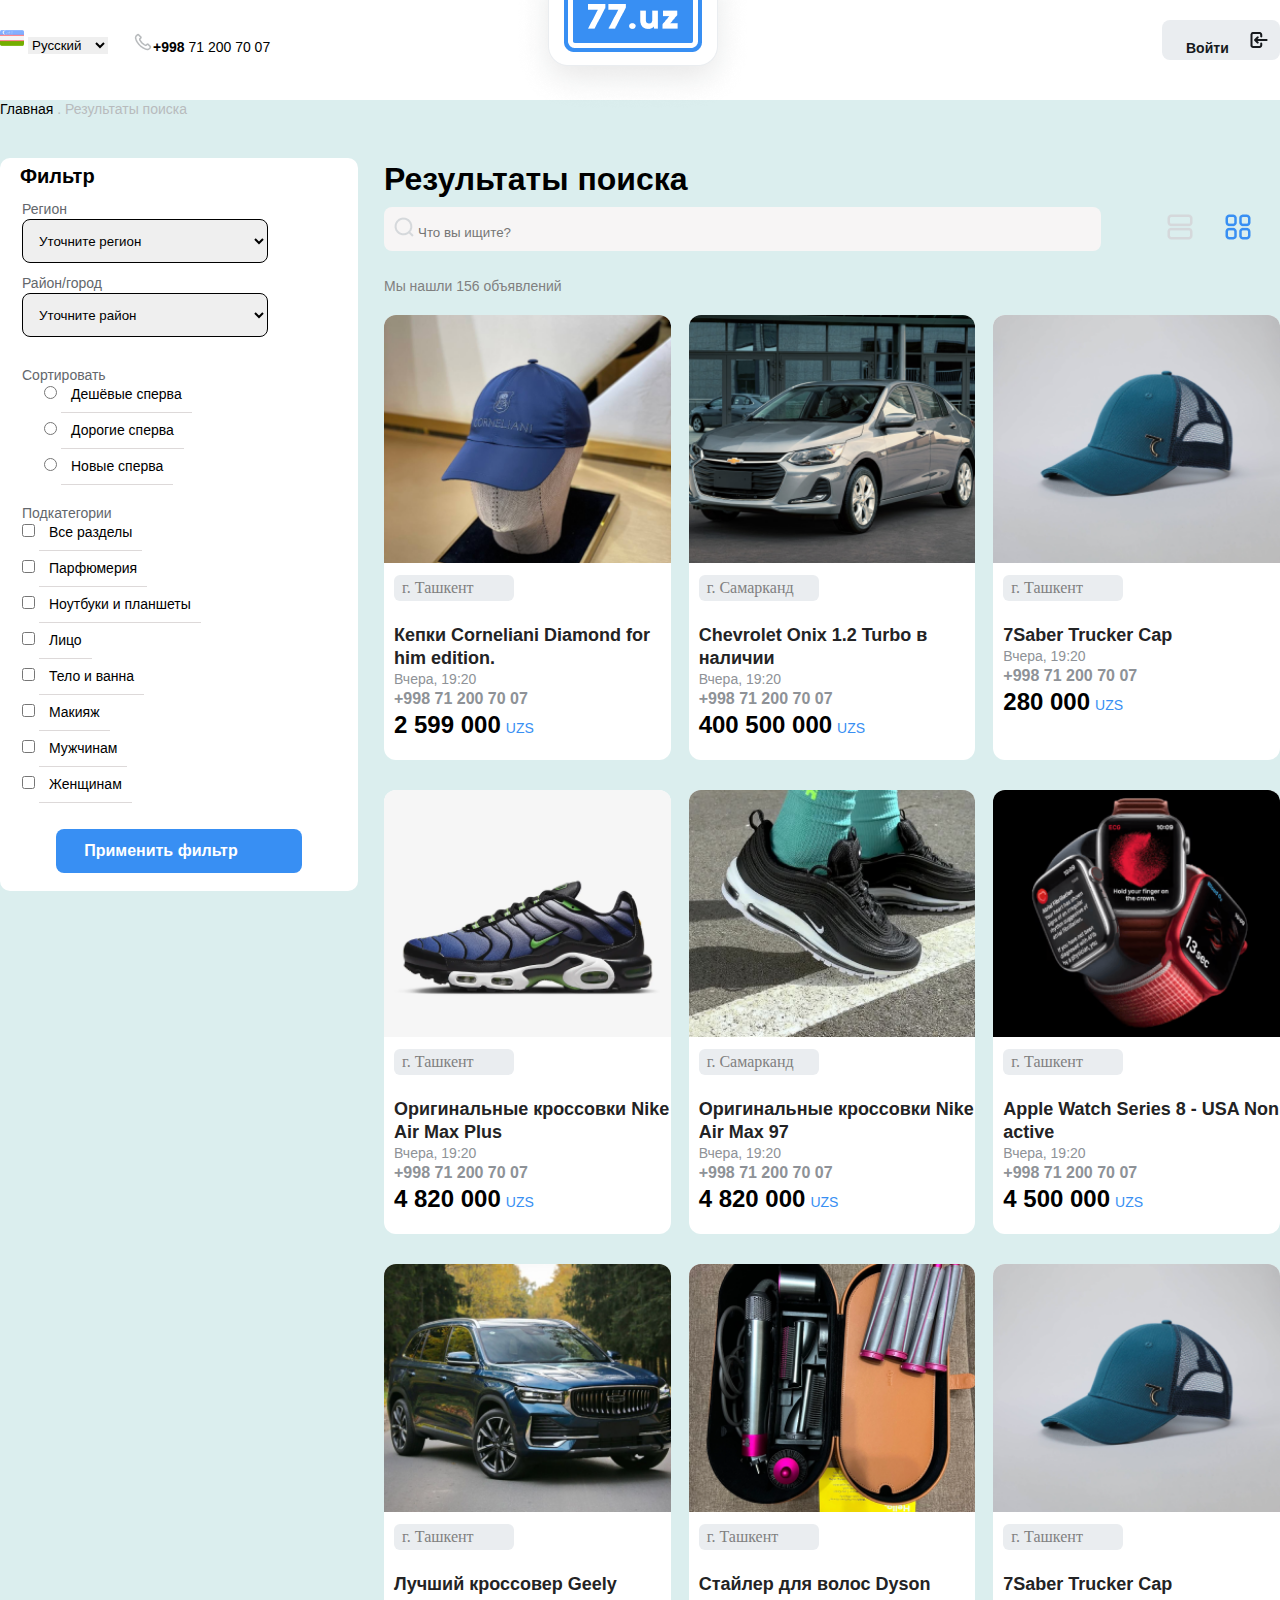
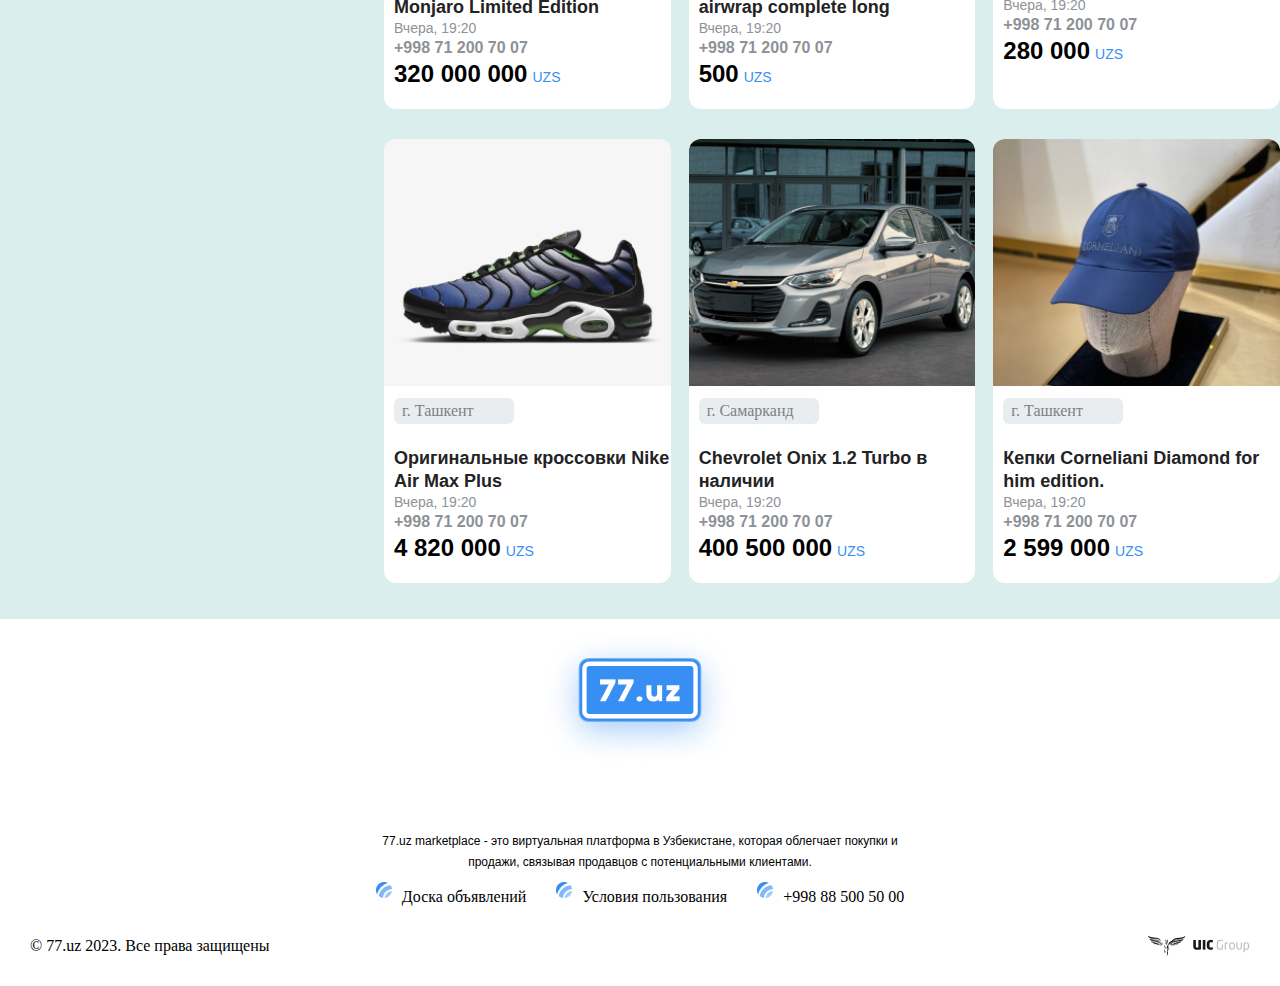
<file: results-search.html>
<!DOCTYPE html>
<html lang="en">
<head>
    <meta charset="UTF-8">
    <meta name="viewport" content="width=device-width, initial-scale=1.0">
    <title>77.uz</title>
    <link href="https://cdn.jsdelivr.net/npm/bootstrap@5.1.0/dist/css/bootstrap.min.css" rel="stylesheet" integrity="sha384-KyZXEAg3QhqLMpG8r+8fhAXLRk2vvoC2f3B09zVXn8CA5QIVfZOJ3BCsw2P0p/We" crossorigin="anonymous">
    <link rel="stylesheet" href="https://cdnjs.cloudflare.com/ajax/libs/font-awesome/6.4.2/css/all.min.css" integrity="sha512-z3gLpd7yknf1YoNbCzqRKc4qyor8gaKU1qmn+CShxbuBusANI9QpRohGBreCFkKxLhei6S9CQXFEbbKuqLg0DA==" crossorigin="anonymous" referrerpolicy="no-referrer" />
    <link rel="stylesheet" href="./style.css">
    <link rel="stylesheet" href="./navtab.css">
    <link rel="stylesheet" href="./responsive.css">
</head>
<body>
        <!-- nav -->
        <div class="container">
          
            <nav>
               <div class="nav_start">
            <div class="flags">
                <!-- <img class="russian" src="./images/russian.png" alt=""> -->
                <img class="uzbek" src="./images/uzbekflag.png" alt="">

                <select>
                
                    <option>Русский</option>
                  
                    <option>Uzbekcha</option>
                </select>
            </div>
            <h3><img src="./images/phone.png" alt=""><span>+998</span>  71 200 70 07</h3>
               </div>
               <img class="headlogo" src="./images/logohead.png" alt="">
               <div class="nav_end">
                <a class="login-link" href="#">
                    <p class="enter">Войти</p>
                  <img src="./images/login.png" alt="">
                </a>
               </div>
            </nav>
        </div>

        
      

     <!-- results -->
<div class="container-fluid main-results">
    <div class="results-space container">
        <h4>Главная  <span> . Результаты поиска</span></h4>
       
        <div class="result-space">


            <div class="filter">
                <h2>Фильтр</h2>
                <p class="region">Регион</p>
               <select class="region-choose">
                <option class="regions" value="">Уточните регион</option>
                <option class="regions" value="">г. Ташкент</option>
                <option class="regions" value="">Республика Каракалпакстан</option>
                <option class="regions" value="">Андижанская область</option>
                <option class="regions" value="">Самаркандская область</option>
                <option class="regions" value="">Кашкадарьинская область</option>
                <option class="regions" value="">Джизакская область</option>
                <option class="regions" value="">Кашкадарьинская область</option>
                <option class="regions" value="">Самаркандская область</option>

               </select>
               <p class="region">Район/город</p>
               <select class="region-choose">
                <option class="regions" value="">Уточните район</option>
                <option class="regions" value="">Акдарьинский район</option>
                <option class="regions" value="">Булунгурский район</option>
                <option class="regions" value="">Джамбайский район</option>
                <option class="regions" value="">Иштыханский район</option>
                <option class="regions" value="">Каттакурганский район</option>
                <option class="regions" value="">Кошрабадский район</option>
                <option class="regions" value="">Тайлакский район</option>
                <option class="regions" value="">Нарпайский район</option>

               </select>
               <br>
               <br>
               <p class="region">Сортировать</p>
            
         <form action="">
            <div class="buys"><input type="radio" class="buys">      <label for="">Дешёвые сперва</label></div><br>
            <div class="buys"><input type="radio" class="buys">      <label for="">Дорогие сперва</label></div><br>
            <div class="buys"><input type="radio" class="buys">      <label for="">Новые сперва</label></div><br>
         </form>

               
               <p class="region">Подкатегории</p>
        
               <form action="">
                <div class="buys"><input type="checkbox">      <label for="">Все разделы</label></div><br>
                <div class="buys"><input type="checkbox">      <label for="">Парфюмерия</label></div><br>
                <div class="buys"><input type="checkbox">      <label for="">Ноутбуки и планшеты</label></div><br>

                <div class="buys"><input type="checkbox">      <label for="">Лицо</label></div><br>
                <div class="buys"><input type="checkbox">      <label for="">Тело и ванна</label></div><br>
                <div class="buys"><input type="checkbox">      <label for="">Макияж</label></div><br>
                <div class="buys"><input type="checkbox">      <label for="">Мужчинам</label></div><br>
                <div class="buys"><input type="checkbox">      <label for="">Женщинам</label></div><br>
<br>
                <button class="choose-filtir">Применить фильтр</button>
    

               </form>
               <br>

             
                

            </div>
           



            <div class="result-searchs">
                <h2>Результаты поиска</h2>
    <div class="double">
        <form class="results-form" action="">
            <img src="./images/search.png" alt="">
            <input id="results-input" type="text" placeholder="Что вы ищите?">
            
        </form>

<div class="tab trreble">
    <button class="tablinks block" onclick="openCity(event, 'London')"><img src="./images/filter.png" alt=""></button>
    <button class="tablinks grid" onclick="openCity(event, 'Paris')"><img src="./images/main.png" alt=""></button>
    <button class="tablinks none-filter"><img src="./images/filtir2.png" alt=""></button>
    
  </div>
  <script src="./filter.js"></script>
  
    </div>
                <p class="rechart">Мы нашли 156 объявлений</p>

                <div class="result-news">

                <div id="London" class="tabcontent clastime1">
                    <div class="filter-menues clastime">
                        <div class="first-menu">
                            <img src="./images/menu1.png" alt="">
                            <div class="first-item">
                                
                                <a class="names first-item1" href="#"><p class="names">Asus Zenbook Pro Duo 14</p></a>
                                <p class="money first-item2">2 599 000<span>UZS</span></p>
                                <p class="when first-item3">Вчера, 19:20</p>
                               
    
                            </div>
                        </div>
                        
                        <div class="second-menu">
                            <p class="where second-item1">г. Ташкент</p>
                             <p class="phone second-item2">+998 71 200 70 07</p>
    
                        </div>
                       </div>

                       <div class="filter-menues clastime">
                        <div class="first-menu">
                            <img src="./images/menu1.png" alt="">
                            <div class="first-item">
                                
                                <a class="names first-item1" href="#"><p class="names">Asus Zenbook Pro Duo 14</p></a>
                                <p class="money first-item2">2 599 000<span>UZS</span></p>
                                <p class="when first-item3">Вчера, 19:20</p>
                               
    
                            </div>
                        </div>
                        
                        <div class="second-menu">
                            <p class="where second-item1">г. Ташкент</p>
                             <p class="phone second-item2">+998 71 200 70 07</p>
    
                        </div>
                       </div>

                       <div class="filter-menues clastime">
                        <div class="first-menu">
                            <img src="./images/menu1.png" alt="">
                            <div class="first-item">
                                
                                <a class="names first-item1" href="#"><p class="names">Asus Zenbook Pro Duo 14</p></a>
                                <p class="money first-item2">2 599 000<span>UZS</span></p>
                                <p class="when first-item3">Вчера, 19:20</p>
                               
    
                            </div>
                        </div>
                        
                        <div class="second-menu">
                            <p class="where second-item1">г. Ташкент</p>
                             <p class="phone second-item2">+998 71 200 70 07</p>
    
                        </div>
                       </div>
                       <div class="filter-menues clastime">
                        <div class="first-menu">
                            <img src="./images/menu1.png" alt="">
                            <div class="first-item">
                                
                                <a class="names first-item1" href="#"><p class="names">Asus Zenbook Pro Duo 14</p></a>
                                <p class="money first-item2">2 599 000<span>UZS</span></p>
                                <p class="when first-item3">Вчера, 19:20</p>
                               
    
                            </div>
                        </div>
                        
                        <div class="second-menu">
                            <p class="where second-item1">г. Ташкент</p>
                             <p class="phone second-item2">+998 71 200 70 07</p>
    
                        </div>
                       </div>
                       
                </div>
                  
                  <div id="Paris" class="tabcontent overtake">
                       
                  </div>
                 
                   <br>
                </div>
                <br>
                <br>
            </div>
        </div>
    </div>
</div>
     <br>
     <br>
     <br>
     <br>






    
<!-- footer -->
     <div class="container-fluid background-imagefooter">
          <footer class="container footer">
            <center>
            <img class="logo" src="./images/logo77.png" alt="">
            <div class="advertise">77.uz marketplace - это виртуальная платформа в Узбекистане, которая облегчает покупки и продажи, связывая продавцов с потенциальными клиентами. </div>
            <div class="footer-links">
                <div class="footer-link">
                    <img src="./images/symbol.png" alt="">
                    <p>Доска объявлений</p>
                </div>
                <div class="footer-link">
                    <img src="./images/symbol.png" alt="">
                    <p>Условия пользования</p>
                </div>
                <div class="footer-link">
                    <img src="./images/symbol.png" alt="">
                    <p>+998 88 500 50 00</p>
                </div>
            </div>
            </center>
          </footer>
     </div>
     <div class="container-fluid end">
        <div class="container end-logo">
              <div class="address">© 77.uz
                2023. Все права защищены
              </div>
             <img src="./images/uic-logo.png" alt="">

        </div>
     </div>



<script src="./result.js"></script>
<script src="./tab.js"></script>
<script src="./api.js"></script>
     <script src="https://cdn.jsdelivr.net/npm/bootstrap@5.1.0/dist/js/bootstrap.bundle.min.js" integrity="sha384-U1DAWAznBHeqEIlVSCgzq+c9gqGAJn5c/t99JyeKa9xxaYpSvHU5awsuZVVFIhvj" crossorigin="anonymous"></script>
  <script src="./js.js"></script>
</body>
</html>
</file>
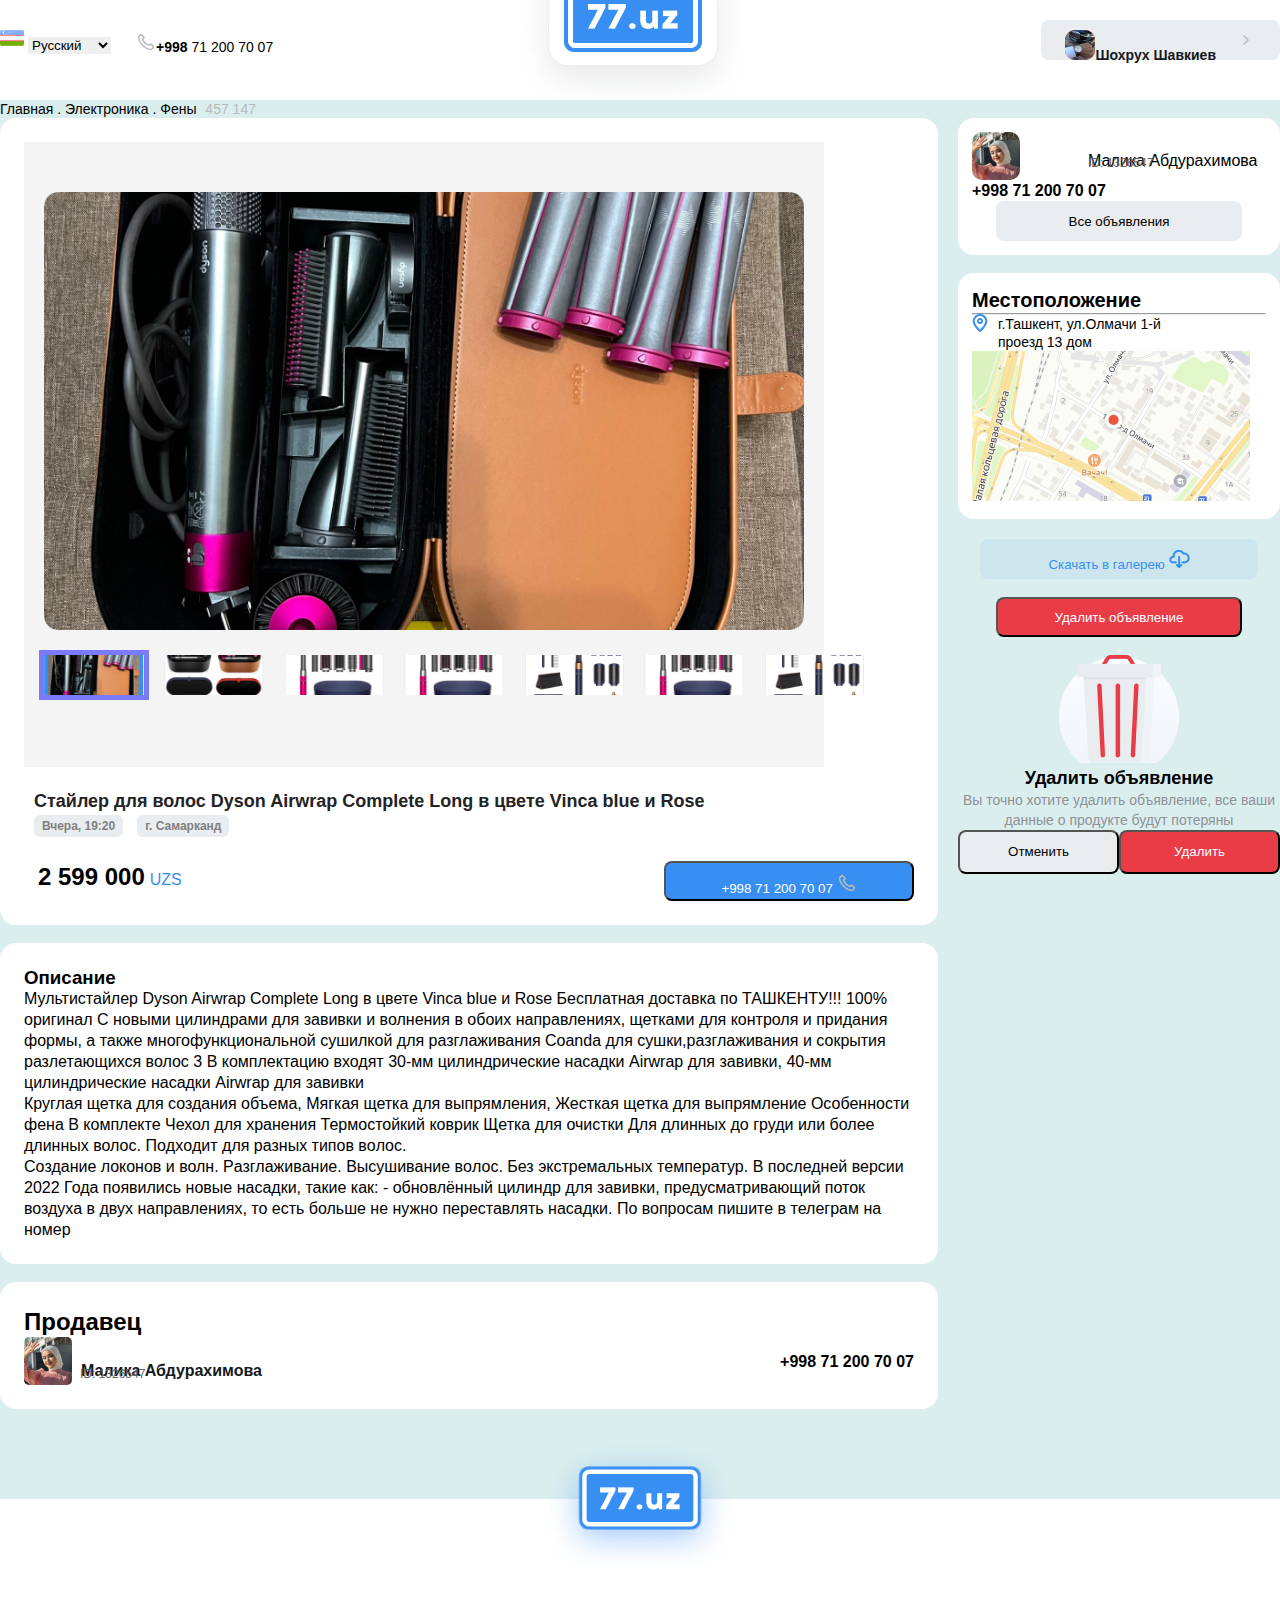
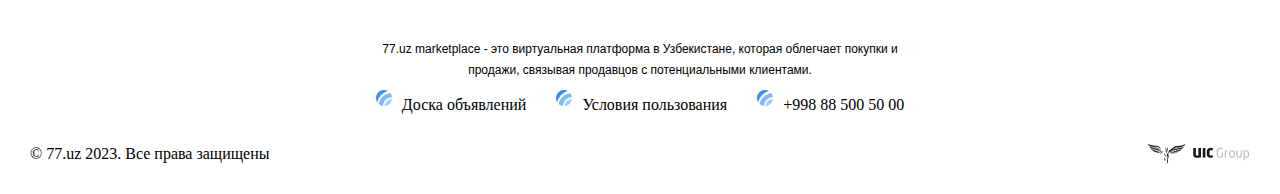
<file: single.html>
<!DOCTYPE html>
<html lang="en">
<head>
    <meta charset="UTF-8">
    <meta name="viewport" content="width=device-width, initial-scale=1.0">
    <title>77.uz</title>
    <link href="https://cdn.jsdelivr.net/npm/bootstrap@5.1.0/dist/css/bootstrap.min.css" rel="stylesheet" integrity="sha384-KyZXEAg3QhqLMpG8r+8fhAXLRk2vvoC2f3B09zVXn8CA5QIVfZOJ3BCsw2P0p/We" crossorigin="anonymous">
    <link rel="stylesheet" href="https://cdnjs.cloudflare.com/ajax/libs/font-awesome/6.4.2/css/all.min.css" integrity="sha512-z3gLpd7yknf1YoNbCzqRKc4qyor8gaKU1qmn+CShxbuBusANI9QpRohGBreCFkKxLhei6S9CQXFEbbKuqLg0DA==" crossorigin="anonymous" referrerpolicy="no-referrer" />
    <link rel="stylesheet" href="./style.css">
    <link rel="stylesheet" href="./carusel.css">
    <link rel="stylesheet" href="./responsive.css">
</head>
<body>
        <!-- nav -->
        <div class="container">
          
            <nav>
               <div class="nav_start">
            <div class="flags">
                <!-- <img class="russian" src="./images/russian.png" alt=""> -->
                <img class="uzbek" src="./images/uzbekflag.png" alt="">

                <select>
                
                    <option>Русский</option>
                  
                    <option>O'zbekcha</option>
                </select>
            </div>
            <h3><img src="./images/phone.png" alt=""><span>+998</span>  71 200 70 07</h3>
               </div>
               <img class="headlogo" src="./images/logohead.png" alt="">
               <div class="nav_end">
                <a class="login-link profile" href="./profile.html">
                    <p class="enter"> <img src="./images/profil.png" alt="">Шохрух Шавкиев</p>
                  <img src="./images/right-arrow.png" alt="">
                </a>
               </div>
            </nav>
        </div>

        
      

     <!-- results -->
<div class="container-fluid main-results">
    <div class="results-space container">
        <h4>Главная <span id="num-span1"> .  Электроника</span> <span id="num-span1">. Фены</span> <span class="num-span">457 147</span></h4>
    </div>
<div class="single-sec  container">
     <div class="sin-sec1">


         

          <div class="carusel-section">
             <!-- carusel -->

             <section>
                <div class="algn">
                    <div class="carousel">
                        <input type="radio" name="slides" checked="checked" id="slide-1">
                        <input type="radio" name="slides" id="slide-2">
                        <input type="radio" name="slides" id="slide-3">
                        <input type="radio" name="slides" id="slide-4">
                        <input type="radio" name="slides" id="slide-5">
                        <input type="radio" name="slides" id="slide-6">
                        <ul class="carousel__slides">
                            <li class="carousel__slide">
                                <figure>
                                    <div>
                                        <img src="./images/caru6.png" alt="">
                                    </div>
                                   
                                </figure>
                            </li>
                            <li class="carousel__slide">
                                <figure>
                                    <div>
                                        <img src="./images/caru2.png" alt="">
                                    </div>
                                   
                                </figure>
                            </li>
                            <li class="carousel__slide">
                                <figure>
                                    <div>
                                        <img src="./images/caru3.png" alt="">
                                    </div>
                                  
                                </figure>
                            </li>
                            <li class="carousel__slide">
                                <figure>
                                    <div>
                                        <img src="./images/caru4.png" alt="">
                                    </div>
                                
                                </figure>
                            </li>
                            <li class="carousel__slide">
                                <figure>
                                    <div>
                                        <img src="./images/caru5.png" alt="">
                                    </div>
                                  
                                </figure>
                            </li>
                            <li class="carousel__slide">
                                <figure>
                                    <div>
                                        <img src="./images/caru5.png" alt="">
                                    </div>
                                  
                                </figure>
                            </li>
                            <li class="carousel__slide">
                                <figure>
                                    <div>
                                        <img src="./images/caru5.png" alt="">
                                    </div>
                                  
                                </figure>
                            </li>
                        </ul>    
                        <br>
                        <ul class="carousel__thumbnails">
                            <li>
                                <label for="slide-1"><img src="./images/caru7.png" alt=""></label>
                            </li>
                            <li>
                                <label for="slide-2"><img src="./images/caru2.png" alt=""></label>
                            </li>
                            <li>
                                <label for="slide-3"><img src="./images/caru3.png" alt=""></label>
                            </li>
                            <li>
                                <label for="slide-4"><img src="./images/caru4.png" alt=""></label>
                            </li>
                            <li>
                                <label for="slide-5"><img src="./images/caru5.png" alt=""></label>
                            </li>
                            <li>
                                <label for="slide-4"><img src="./images/caru4.png" alt=""></label>
                            </li>
                            <li>
                                <label for="slide-5"><img src="./images/caru5.png" alt=""></label>
                            </li>
                          
                        </ul>
                    </div>
                </div>
            </section>











            

          <!-- carusel -->


            <div class="carusel-footer">
                
                
                <!-- <span id="span1 elector">Электроника</span> <span id="span1">. Фены</span> -->
                <a class="names charset namespan" href="#"><p class="names">Стайлер для волос Dyson Airwrap Complete Long в цветe Vinca blue и Rose</p></a>
                <span class="where car">Вчера, 19:20</span>
               
                <span class="where car">г. Самарканд</span>
                <div class="item-carusel">
                    <p class="money first-item2 moneyspan">2 599 000<span>UZS</span></p>
                    <button class="btn phone-call">+998 71 200 70 07  <img src="./images/phone.png" alt=""></button>
                </div>
            </div>

          </div>
          <br>

          <!-- information -->
          <div class="information">
              <h3>Описание</h3>
              <p>
                Мультистайлер Dyson Airwrap Complete Long в цветe Vinca blue и Rose Бесплатная доставка по ТАШКЕНТУ!!! 100% оригинал С новыми цилиндрами для завивки и волнения в обоих направлениях, щетками для контроля и придания формы, а также многофункциональной сушилкой для разглаживания Coanda для сушки,разглаживания и сокрытия разлетающихся волос 3 В комплектацию входят 30-мм цилиндрические насадки Airwrap для завивки, 40-мм цилиндрические насадки Airwrap для завивки
              </p><p>Круглая щетка для создания объема, Мягкая щетка для выпрямления, Жесткая щетка для выпрямление Особенности фена В комплекте Чехол для хранения Термостойкий коврик Щетка для очистки Для длинных до груди или более длинных волос. Пoдxoдит для разных типoв вoлoc.</p>
Сoздaние лoконoв и волн. Pазглаживaниe. Высушивaние вoлос. Без экстpeмальныx тeмперaтур. В последней версии 2022 Года появились новые насадки, такие как: - обновлённый цилиндр для завивки, предусматривающий поток воздуха в двух направлениях, то есть больше не нужно переставлять насадки. По вопросам пишите в телеграм на номер
              </p>
          </div>
          <!-- sale -->
          <br>
          <div class="sales">
              <h6>Продавец</h6>
              <div class="sale-women">  

                <div class="info">
                    <img src="./images/salewoman.png" alt="">
                    <div class="info2">
                        <p class="info1">Малика Абдурахимова</p>
                        <p class="info3">ID: 1326547</p>
                    </div>
                </div>
                <div class="phone-sale">+998 71 200 70 07</div>
              </div>
          </div>
          <br>
          <br>

     </div>
     <div class="sin-sec2">

        <div class="information-about ">
            <div class="info-from">
                <img src="./images/salewoman.png" alt="">
            <div class="info4">
                <p>Малика Абдурахимова</p>
                <p class=" new-id">ID: 1326547</p>
            </div>
            </div>
            <p class="about-phone">+998 71 200 70 07</p>
           <center>
            <button class="about-call">Все объявления</button>
        </center>
        </div>
<br>
        <!-- location -->
        <div class="location">
            <p>Местоположение</p>
            <hr>
            <div class="stone">
                <img src="./images/location.png" alt="">
                <p>г.Ташкент, ул.Олмачи 1-й проезд 13 дом</p>
            </div>
            <img src="./images/map.png" alt="">

        </div>
<center>
<button class="skachat">Скачать в галерею <img src="./images/cloud.png" alt=""></button>
<br>
<br>
<!-- Button trigger modal -->
<button type="button" class="btn delete" data-bs-toggle="modal" data-bs-target="#exampleModal">
    Удалить объявление
  </button>
  <br>
 
  
  <!-- Modal -->
  <div class="modal fade" id="exampleModal" tabindex="-1" aria-labelledby="exampleModalLabel" aria-hidden="true">
    <div class="modal-dialog">
      <div class="modal-content">
        <div class="modal-header">
          <button type="button" class="btn-close" data-bs-dismiss="modal" aria-label="Close"></button>
        </div>
        <div class="modal-body trash">
            <center>
                <img src="./images/trash.png" alt="">
                <h3>Удалить объявление</h3>
                <p>Вы точно хотите удалить объявление, все ваши данные о продукте будут потеряны</p>

            </center>
         </div>
        <div class="modal-footer trash-flex">
          <button type="button" class="btn trash-btnclose " data-bs-dismiss="modal">Отменить</button>
          <button type="button" class="btn trash-btndel">Удалить</button>
        </div>
      </div>
    </div>
  </div>
</center>



     </div>
</div>
<br>
<br>
<br>
</div>


     






    
<!-- footer -->
     <div class="container-fluid background-imagefooter">
          <footer class="container footer">
            <center>
            <img class="logo" src="./images/logo77.png" alt="">
            <div class="advertise">77.uz marketplace - это виртуальная платформа в Узбекистане, которая облегчает покупки и продажи, связывая продавцов с потенциальными клиентами. </div>
            <div class="footer-links">
                <div class="footer-link">
                    <img src="./images/symbol.png" alt="">
                    <p>Доска объявлений</p>
                </div>
                <div class="footer-link">
                    <img src="./images/symbol.png" alt="">
                    <p>Условия пользования</p>
                </div>
                <div class="footer-link">
                    <img src="./images/symbol.png" alt="">
                    <p>+998 88 500 50 00</p>
                </div>
            </div>
            </center>
          </footer>
     </div>
     <div class="container-fluid end">
        <div class="container end-logo">
              <div class="address">© 77.uz
                2023. Все права защищены
              </div>
             <img src="./images/uic-logo.png" alt="">

        </div>
     </div>



<script src="./result.js"></script>
     <script src="https://cdn.jsdelivr.net/npm/bootstrap@5.1.0/dist/js/bootstrap.bundle.min.js" integrity="sha384-U1DAWAznBHeqEIlVSCgzq+c9gqGAJn5c/t99JyeKa9xxaYpSvHU5awsuZVVFIhvj" crossorigin="anonymous"></script>
  <script src="./js.js"></script>
</body>
</html>
</file>
<file: style.css>
@import url('https://fonts.googleapis.com/css2?family=Poppins:wght@100&family=Space+Mono&display=swap');
*{
    margin: 0;
    padding: 0;
    box-sizing: border-box;
    list-style: none;
 
}
/*login */
.body-modaltype{
    border: none;
}

.serch-form{
    background-color: rgb(236, 235, 235);
    border-radius: 10px;
    margin-top: -20px;
    height: 50px;
}

.advert{
    font-family: "Inter",sans-serif;
font-size: 14px;
font-weight: 500;
line-height: 18px;
letter-spacing: 0em;
text-align: left;
color: #8E9297;
}
/* .fade{
    width: 350px;
    display: flex;
    justify-self: center;
} */
.label{
    font-family: "Inter",sans-serif;

font-size: 14px;
font-weight: 500;
line-height: 20px;
letter-spacing: 0px;
text-align: left;
color: #63676C;
}
.form_input{
    width: 99%;
height: 44px;
padding: 12px 225px 12px 12px;
border-radius: 8px;
background-color: #F0F3F7;
border: none;

outline: none;
}
.form_select{
    width: 99%;
height: 44px;
padding: 12px 225px 12px 12px;
border-radius: 8px;
background-color: #F0F3F7;
border: none;

outline: none;
}
.selects-option{
    height: 40px;
    max-height: 146px;
  margin-top: 60px;
}
.password_btn{
    position: relative;
    left: 90%;
    top: -30px;
    cursor: pointer;
    &::after{
        content:'';
        position: absolute;
        right: 442px;
        top: 9px;
        width: 29px ;
        height: 3px;
        background-color: rgb(184, 178, 178);
        transform: rotate(45deg);
        transform: 0.3s all ease;
        opacity: 1;
        
        

    }
}
.password_btn.active{
    &::after{
        opacity: 0;
    }
}
.btn-login{
    margin-top: 50px;
    width:99%;
height:44px;
padding: 11px 28px 12px 28px;
border-radius: 8px;
gap: 8px;
background-color: #388FF3;
color: #f7f5f5;
    font-family: "Inter",sans-serif;
margin: 0 auto;

}
.btn-login:hover{
    background-color: #aeccf3;
    color: black;
}
.btn-logintype:hover{
    background-color:#388FF3;
    color: white;
}
.btn-logintype{
    margin-top: 20px;
    width:99%;
height:44px;
border: 1px solid #388FF3;
padding: 11px 28px 12px 28px;
border-radius: 8px;
gap: 8px;
background-color: #f8f9fa;
color: #070707;
    font-family: "Inter",sans-serif;
margin: 0 auto;

}
.new-password{
    margin-top: -20px;
    
}
.adver{
    font-family: "Inter",sans-serif;
margin-left: 35%;
margin-top: 6%;
font-size: 12px;
font-weight: 400;
line-height: 16px;
letter-spacing: 0em;
text-align: left;
color: #8E9297;
}
input[type="number"]::-webkit-inner-spin-button, 
input[type="number"]::-webkit-outer-spin-button { 
  -webkit-appearance: none; 
  margin: 0; 
}
.new-call{
    width: 400px;
    height:280px;
    background-color: red;
    margin-top: 650px;
    z-index: 1;
   
}
.btn-call{
    width: 80%;
height: 44px;
top: 208px;
left: 20px;
padding: 11px 28px 12px 28px;
border-radius: 8px;
gap: 8px;
background-color: #388FF3;
color: white;

}
.pull-back2{
    font-family: "Inter", sans-serif;
    font-size: 18px;
    font-weight: 600;
    line-height: 23px;
    letter-spacing: 0em;
    text-align: center;
    color: black;
    margin-top: 30px;
}
.pull-back{
    font-family: "Inter", sans-serif;
 
font-size: 14px;
font-weight: 400;
line-height: 20px;
letter-spacing: 0em;
text-align: center;
color: #8E9297;
}

/* nav */
nav,.nav_start,.nav_end,.login-link{
    display: flex;
    justify-content: space-between ;
    align-items: center;
}
.modal-btntype{
    border: none;
    outline: none;
}
.nav_start{
    gap: 25px;
}
nav{
    height: 80px;
}
select{
    border: #FFFF;
}
.nav_start h3{
    font-family: "Inter",sans-serif;
font-size: 14px;
font-weight: 500;
line-height: 18px;
letter-spacing: 0px;
text-align: left;
margin-top: 8px;
}
.headlogo{
    position: absolute;
    left: 40%;
}
span{
    color: black;
font-weight: 900;
}
.login-link{
    text-decoration: none;
    color: #16191D;
    font-family: "Inter",sans-serif;
font-size: 14px;
font-weight: 600;
line-height: 20px;
letter-spacing: 0px;
text-align: left;
gap: 20px;
width: 118px;
height: 40px;
padding: 10px 24px 10px 24px;
border-radius: 8px;
background-color: #EAEDF0;

}
.login-link p{
    margin-top: 15px;
}
.login-link:hover{
    cursor: pointer;
    background-color: rgb(186, 202, 202);
}

/* emty-space */
.empty-space {
    width: 100%;
    height: 80px;
    background-color: rgb(219, 238, 238);
}


/* search */
.search-section{
    margin: 0 auto;
    width: 50%;
    text-align: center;
}
.search-section h2{
    font-family: "Inter",sans-serif;
font-size: 32px;
font-weight: 700;
line-height: 42px;
letter-spacing: 0em;
}
.search-section .title{
    font-family: "Inter",sans-serif;
color: #8E9297;
font-size: 16px;
font-weight: 400;
line-height: 19px;
letter-spacing: 0em;


}
.search-forming{

    width: 60%;
    position: relative;
height: 49px;
top: -30px;
display: flex;
align-items: center;

border-radius: 8px;
border: 1px solid grey;

background-color: #49698a;
}
.results-input{
    background-color: red;
}
#search-input{
    width: 70%;
    border: none;
    height: 100%;
    background-color:  #EAEDF0 !important ;
    outline: none;
}
#search-button{
    width: 107px;
height: 44px;
background-color: #16191D;
padding: 11px 28px 12px 28px;
border-radius: 6px;
gap: 5px;
border: none;
color: white;

}
#search-button a{
    text-decoration: none;
}


/* cateory-links */
.category-links{
    margin-top: 50px;
    width: 100%;
    display: flex;
    flex-wrap: wrap;
    justify-content: center;
    align-items: center;
    gap: 50px;
}
.links{
    width: 30%;
height: 85px;
border-radius: 12px;
border: 1px;
display: flex;
border: 1px solid rgb(187, 186, 186);
align-items: center;



}
.dropdown-toggle{
    display: flex;
    justify-content: space-between;
    align-items: center;
    text-decoration: none;
    color: #16191D;
    width: 100%;

}
.dropdown-menu{
    width: auto;
    gap: 20px;
   
}
.dropdown-item{

   
   border-radius: 10px;
}
.comp1{
    position: relative;
    left: -42px;
    width: 64px;
height: 64px;
background-color:#FFFF;
border-radius: 12px;
border: 1px solid  rgb(187, 186, 186);
object-fit: cover;
display: flex;
align-items: center;
justify-content: center;

}
.values h6{
font-family: "Inter",sans-serif;
font-size: 16px;
font-weight: 600;
line-height: 19px;
letter-spacing: 0em;
text-align: left;

}
.values{
    margin-top: 10px;
    width: 80%;
}
.values p{
font-family: "Inter",sans-serif;
font-size: 12px;
font-weight: 400;
line-height: 18px;
letter-spacing: 0em;
text-align: left;
color: #8E9297;

}
.right-arrow{
    position: relative;
    right: 0;
}

/* main2 */

.main2{
    background-color: rgb(219, 238, 238);
    height: auto;
    margin-top: 50px;
}
.main-two{
    display: flex;
    flex-wrap: wrap;
    justify-content: space-between;
    gap: 10px;

    row-gap: 20px;
    width: 100%;
    
}
.account{
  margin-top: 150px;
    width: 40%;
  text-align: center;
  margin: 0 auto;
  
}
.show-more{
    margin-top: 50px;
 

  width: 226px;
height:44px;
padding: 11px 28px 12px 28px;
border-radius: 100px;
border: 2px;
gap: 8px;
background-color: #D6D6D680;
color:black;

}
.show-more:hover{
    background-color: #388FF3;
    color: white;
}
.announcements{
    width: 258px;

padding: 0px 0px 20px 0px;
border-radius: 12px;
border: 1px;
gap: 20px;
background-color: #ffffff;

}
.announcements img{
    border-radius: 12px 12px 0 0;
    width: 100%;
}
.where{
    width: 120px;
    height: 26px;
    padding: 4px 8px 4px 8px;
    border-radius: 6px;
    gap: 10px;
    color: grey;
    background-color: #EAEDF0;
    margin-left: 10px;
    margin-top: 8px;
    
}
.names{
    margin-left: 10px;
    font-family: "Inter",sans-serif;
font-size: 18px;
font-weight: 600;
line-height: 23px;
letter-spacing: 0em;
text-align: left;
color: #232324;
text-decoration: none;

}
.announcements,.names:hover{
    cursor: pointer ;
    color: #388FF3;
}
.announcements:hover{
    cursor: pointer ;
    background-color: #f7f5f5;
}

.when{
    margin-left: 10px;
    font-family: "Inter",sans-serif;
font-size: 14px;
font-weight: 400;
line-height: 18px;
letter-spacing: 0em;
text-align: left;
color: #8E9297;
}
.phone{
    margin-left: 10px;
    font-family: "Inter",sans-serif;
font-size: 16px;
font-weight: 600;
line-height: 21px;
letter-spacing: 0em;
text-align: left;
color: #8E9297;

}
.money{
    margin-left: 10px;
    font-family: "Inter",sans-serif;
font-size: 24px;
font-weight: 700;
line-height: 31px;
letter-spacing: 0em;
text-align: left;
color: black;
}
.money span{
    font-family: "Inter",sans-serif;
    font-size: 16px;
    font-weight: 500;
    line-height: 26px;
    letter-spacing: 0em;
    text-align: left;
color: #388FF3;    
}

/* footer */
.background-imagefooter{
    background-image: url();
}
.footer{
  margin: 0 auto;
  width: 100%;
}
.footer-links{
    display: flex;
    align-items: center;
    justify-content: center;
    gap: 30px;
    flex-wrap: wrap;
}
.links:hover{
    border: #388FF3 1px solid;
    .comp1{
        background-color: #388FF3;
    }
   .comp1 img{
    filter: invert(48%) sepia(13%) saturate(3207%) hue-rotate(130deg) brightness(95%) contrast(80%);

   }
}
.footer-link{
    display: flex;
    align-items: center;
    justify-content: center;
  
    gap: 10px;
}
.footer-link p{
    margin-top: 15px;
}
.advertise{
 
    font-family: "Inter",sans-serif;
 width: 44%;
font-size: 12px;
font-weight: 400;
line-height: 21px;
letter-spacing: 0em;
text-align: center;
color: black;
}
.logo{
    position: relative;
    top: -60px;
}
.end{
    padding: 15px;
}
.end-logo{
    display: flex;
    justify-content: space-between;
    align-items: center;
    padding: 15px;
    gap: 20px;
    flex-wrap: wrap;
   
}








/* results-html */
.main-results{
    background-color: rgb(219, 238, 238);

}
.result-space{
    width: 100%;
    height: auto;
    display: flex;
    justify-content: space-between;
    gap: 40px;
}
.results-space h4{
color: black;
font-family: "Inter",sans-serif;
font-size: 14px;
font-weight: 500;
line-height: 18px;
letter-spacing: 0px;
text-align: left;
margin-top: 20px;

}
.results-space span{
    font-family: "Inter",sans-serif;
color: #B8BBBD;
    font-size: 14px;
    font-weight: 500;
    line-height: 18px;
    letter-spacing: 0px;
    text-align: left;
    
}
.result-space{
    width: 100%;
   flex-wrap: wrap;
    gap: 10px;
    margin-top: 40px;
}
.filter{
    width: 28%;
    background-color: white;
    height: 80%;
    border-radius: 10px;
}
.result-searchs{
    width:70%;
    
}
.results-form{
    width: 80%;
height: 44px;
background-color: #f7f5f5;
padding: 10px 51px 10px 10px;
border-radius: 8px;
border: 1px;
cursor: pointer;

}
.double{
    display: flex;
    align-items: center;
   gap: 50px;
}
#results-input{
    width: 87%;
    border: none;
background-color: #f7f5f5;
   
}
.filter-menu , .result-menu{
    border: none;
}
.filter-menu , .result-menu:hover{
    cursor: pointer;
}
.filter h2{
    font-family: "Inter" , sans-serif;
font-size: 20px;
font-weight: 600;
line-height: 26px;
letter-spacing: 0px;
text-align: left;
margin-left: 20px;
margin-top: 5px;

}
.none-filter{
    display: none;
}
.result-searchs h2{
    font-family: "Inter" , sans-serif;

font-size: 32px;
font-weight: 700;
line-height: 42px;
letter-spacing: 0px;
text-align: left;

}
.rechart{
    font-family: "Inter" , sans-serif;
 margin-top: 20px;
font-size: 14px;
font-weight: 500;
line-height: 18px;
letter-spacing: 0px;
text-align: left;
color: grey;

}
.result-news{
    display: flex;
    flex-wrap: wrap;
    justify-content: space-between;
    row-gap: 20px;
}

/* filter space */

.region{
       font-family: "Inter",sans-serif;
font-size: 14px;
font-weight: 500;
line-height: 20px;
letter-spacing: 0px;
text-align: left;
color: #63676C;
margin-left: 22px;
margin-top: 10px;
}
.choose-filtir{

    font-family: "Inter",sans-serif;
font-size: 16px;
font-weight: 600;
line-height: 21px;
letter-spacing: 0px;
text-align: left;
color: #ffffff;
width: 246px;
height: 44px;
padding: 11px 28px 12px 28px;
border-radius: 8px;
gap: 8px;
border: none;
background-color: #388FF3;
margin: 0 auto;
display: flex;
justify-self: center;


}
.choose-filtir:hover{
    background-color: #589eee;
}
.region-choose{
    margin-left: 22px;
    width: 246px;
height: 44px;
padding: 10px 10px 10px 12px;
border-radius: 8px;
border: 1px solid;

}
.filter label{
    border-bottom: 1px solid rgb(221, 217, 217);
    width: 80%;
    padding: 10px;
}
.regions{
    padding: 10px 0 0 0;
    
    font-family: "Inter",sans-serif;
   row-gap: 10px;
}
.buys label{
    font-family: "Inter",sans-serif;

font-size: 14px;
font-weight: 500;
line-height: 18px;
letter-spacing: 0em;
text-align: left;

}
.buys{
    margin-left: 22px;
}

.filter-menues{
    width: 99%;
    height: auto;
    row-gap: 1rem ;
    background-color:#ffffff;
    border-radius: 10px;
    display: flex;
    justify-content: space-between;
    align-items: center;
}
.first-menu{
    display: flex;
}
.first-menu img{
    height: auto;
    object-fit: cover;
    border-radius: 10px 0 0 10px;
}
.first-item1{
    position: relative;
    top: -15px;
}
.second-menu{
 
    height: 100%;
}
.second-item2{
margin-top: 70px;
  
}
.money span{
    color: #388FF3;
    margin-left: 5px;
}

.solo{
    display: none;
}


/* single section */

.num-span{
    color: grey;
    margin-left: 5px;
}
#num-span1{
    color: black;
}
.single-sec{
    display:flex ;
    justify-content: space-between;
    gap: 20px;
}
:root {
    --white: #fff;
    --red: #e74c3c;
    --black: #000;
    --img-color: #ededed;
    --overlay: rgba(0, 0, 0, 0.75);
  }
  .phone-call{
    width:250px;
    height:40px;
    padding: 10px 24px 10px 24px;
    border-radius: 8px;
    gap: 8px;
    background-color: #388FF3;
    color: white;
    
  }
  .phone-call img{
    color: white;
  }
  .phone-call:hover{
    background-color: #589eee;
    color: black;
  }
  .carusel-section{

padding: 24px;
border-radius: 16px;
border: none;
background-color: white;
gap: 24px;

  }
  .information{
    padding: 24px;
border-radius: 16px;
border: none;
background-color: white;
gap: 24px;
  }
  .sin-sec2{
    position: relative;
     height: 600px;
  }
  .information-about{
    padding: 14px;
    border-radius: 16px;
    border: none;
    background-color: white;
    gap: 14px;
  }
  .information-about img{
    border-radius: 10px;
  }
  .sales{
    padding: 24px;
border-radius: 16px;
border: none;
background-color: white;
gap: 24px;
  }
  .info4{
    font-family: "Inter",sans-serif;

    color:black;
    width: 178px;
  }
  .about-phone{
    font-family: "Inter",sans-serif;
    font-size: 16px;
    font-weight: 600;
    line-height: 21px;
    letter-spacing: 0em;
    text-align: left;
  }
  .new-id{
    font-family: "Inter",sans-serif;
    font-size: 12px;
    font-weight: 400;
    line-height: 16px;
    letter-spacing: 0em;
    text-align: left;
    color: #63676C;
    margin-top: -15px;
    
  }
 .info4{
    margin-top: 10px;
    
 }
 .location{
    padding: 14px;
    border-radius: 16px;
    border: none;
    background-color: white;
    gap: 14px;
 }
 .location p{
    font-family: "Inter",sans-serif;
font-size: 20px;
font-weight: 700;
line-height: 26px;
letter-spacing: 0em;
text-align: left;

 }
 .stone p{
    font-family: "Inter",sans-serif;
    width: 170px;
font-size: 14px;
font-weight: 500;
line-height: 18px;
letter-spacing: 0px;
text-align: left;

 }
 .stone{
    display: flex;
    align-items: center;
    gap: 10px;

 }
 .skachat{
    width:278px;
height: 40px;
padding: 10px 24px 10px 24px;
border-radius: 8px;
gap: 8px;
background: rgba(56, 143, 243, 0.08);
color: #388FF3;
border: none;
margin-top: 20px;

 }

 .skachat:hover{
    background-color: #589eee;
    color: rgb(16, 102, 172);
 }
 .stone img{
    position: relative;
    top: -10px;
 }
 .about-call{
    width:246px;
height: 40px;
padding: 5px;
border-radius: 8px;
gap: 8px;
color: black;
border: none;
background-color: #EAEDF0;

 }
 .about-call:hover{
    background-color: #8E9297;
 }

  .info-from{
    display: flex;
    width: 100%;
    align-items: center;
    justify-content: space-between;
  }
  .sales h6{
    font-family: "Inter",sans-serif;
font-size: 24px;
font-weight: 700;
line-height: 31px;
letter-spacing: 0em;
text-align: left;
color: black;
  }
  .information{
    font-family: "IBM Plex Sans",sans-serif;
font-size: 16px;
font-weight: 400;
line-height: 21px;
letter-spacing: 0em;
text-align: left;

  }
  .info{
    display: flex;
    align-items: center;
    justify-content: space-between;
  
  }
  .info img{
    border-radius: 5px;
  }
  .info1{
    font-family: "Inter",sans-serif;
font-size: 16px;
margin-left: 9px;
margin-top: 20px;
font-weight: 600;
line-height: 21px;
letter-spacing: 0em;
text-align: left;
color: #16191D;
  }
  .phone-sale{
    font-family: "Inter",sans-serif;
font-size: 16px;
font-weight: 600;
line-height: 21px;
letter-spacing: 0em;
text-align: left;

  }
.info3{
    font-family: "Inter",sans-serif;
font-size: 12px;
font-weight: 400;
line-height: 16px;
letter-spacing: 0em;
text-align: left;
color: #63676C;
margin-top: -15px;
margin-left: 8px;
  }
  .sale-women{
    display: flex;
    align-items: center;
    justify-content: space-between;
  }

  .item-carusel{
    margin-top: 25px;
    display: flex;
    justify-content: space-between;
    margin-left: 4px;
  }
  #span1{
    font-family: "Inter",sans-serif;
font-size: 11px;
font-weight: 400;
line-height: 18px;
letter-spacing: 0em;
text-align: left;
color: rgb(179, 175, 175);
margin-left: 11px;
  }
  .charset{
    margin-left: 4px;
  }
  .car{
    font-family: "Inter",sans-serif;
   font-size: 12px;
  }


  /* profile */
.profile{

      
    width: auto;
}
.enter img{
  border-radius: 10px;
  gap: 20px;
  background-color:red;
}
.profile-tabs {
    display: flex;
    justify-content: space-between;
}
.profile-app{
    width:278px;
height: 324px;

padding: 16px;
border-radius: 12px;
gap: 16px;
background-color: white;

}
.profil-shadow{
    width: 246px;
height: 86px;

border-radius: 8px;
border: 1px solid rgb(245, 245, 245);
display: flex;
}
.profil-shadow:hover{
    background-color: rgb(231, 227, 227);
}
.enter-ava{
    font-family: "Inter",sans-serif;
font-size: 16px;
font-weight: 700;
line-height: 21px;
letter-spacing: 0px;
text-align: left;
margin-top: 20px;


}
.obyavleniya:hover{
    box-shadow: 0px 0px 24px 0px rgba(17, 124, 245, 0.2);
    background-color: rgba(234, 237, 240, 1);
}
.obyavleniya{
    margin-top: 15px;
    display: flex;
    align-items: center;
    width: 246px;
height: 44px;
padding: 10px 85px 10px 12px;
border-radius: 8px;
border: 1px solid rgb(221, 218, 218);
gap: 8px;


    
}

.obyavleniya p{
    font-family: "Inter",sans-serif;
font-size: 14px;
font-weight: 600;
line-height: 20px;
letter-spacing: 0px;
text-align: left;

width: 99%;
    margin-top: 12px;
}
.get-out{
    display: flex;
    align-items: center;
    text-decoration: none;
    width: 246px;
height: 40px;
padding: 10px 24px 10px 24px;;
border-radius: 8px;
gap: 8px;
color:rgba(22, 25, 29, 1);
background-color: rgba(234, 237, 240, 1);
font-family: "Inter",sans-serif;
font-size: 14px;
font-weight: 600;
line-height: 20px;
letter-spacing: 0px;
justify-content: center;

}
.get-out p{
    margin-top: 14px;
}
.get-out:hover{
    background-color: #589eee;
}
 .new-advertise{
    display: flex;
    align-items: center;
    justify-content: space-between;
 }
.tab-percent{
    display: flex;
    justify-content: space-between;
    gap: 8px;
    margin-top: 20px;
    flex-wrap: wrap;
}
/* .other{
    width: 25%;
} */
 .create-ad{
    width:223px;

height: 40px;
padding: 7px;
border-radius: 8px;
gap: 8px;
background-color: #388FF3;
color: white;

 }
 .single-profile{
    width: 100%;
 }
 .again{
    width: 100%;
padding: 24px 24px 78px 24px;
border-radius: 12px;
border: 2px;
gap: 20px;
background-color: white;


 }
 .create-ad:hover{
    background-color: #589eee;
 }
 .tabs{
    width: 74%;
   
 }
 .texts{
    font-family: "Inter",sans-serif;
 
    font-size: 14px;
    font-weight: 400;
    line-height: 20px;
    letter-spacing: 0px;
    text-align: left;
    
width: 100%;
background-color: white;
border-radius: 10px;
padding: 10px;

 }
 .adds{
    width: 70%;
 }

 .create-adds{
    width: 60%;
    margin: 0  auto;
    border-radius: 10px;
    background-color: white;
    padding: 20px;
 }
 .obv h6{
    font-family: "Inter" ,sans-serif;
font-size: 32px;
font-weight: 700;
line-height: 42px;
letter-spacing: 0px;
text-align: center;
 }
 .create-adds h4{
    font-family: "Inter" ,sans-serif;
   
font-size: 20px;
font-weight: 700;
line-height: 26px;
letter-spacing: 0px;
text-align: left;


 }
 .add-login{
    width: 98%;
    background-color: rgba(240, 243, 247, 1);
    color: black;
height:44px;
padding: 12px;
border-radius: 8px;
gap: 10px;
outline: none;
border: none;

 }
 .add-label{
    margin-top: 7px;
    color: rgba(99, 103, 108, 1) ;
    font-family: "Inter" ,sans-serif;
  
font-size: 14px;
font-weight: 400;
line-height: 20px;
letter-spacing: 0px;
text-align: left;
margin-top: 10px;

 }
 .flex-lab{
    display: flex;
    flex-wrap: wrap;
    justify-content: space-between;
    gap: 10px;
    width: 99%;
    margin-top: 20px;
 }
.flex-label{
    width: 49%;
}

 .adds-login::placeholder{
    color: rgba(99, 103, 108, 1) ;
    font-family: "Inter" ,sans-serif;
  
font-size: 14px;
font-weight: 400;
line-height: 20px;
letter-spacing: 0px;
text-align: left;

 }
.message{
    height: 100px;
}
.message::placeholder{
    margin-top: -200px;
}
.displ{
    display: flex;
    align-items: center;
    justify-content: space-between;
}
.fotos{
    width: 60%;
    margin: 0  auto;
    border-radius: 10px;
    background-color: white;
    padding: 20px;
   
}
.fotos h2{
    font-family: "Inter",sans-serif;

font-size: 20px;
font-weight: 700;
line-height: 26px;
letter-spacing: 0px;
text-align: left;
color: rgba(22, 25, 29, 1);

}
.fotos h3{
    font-family: "Inter",sans-serif;
    font-size: 12px;
    font-weight: 400;
    line-height: 16px;
    letter-spacing: 0px;
    text-align: left;

    color: rgba(142, 146, 151, 1);
}

.choose-foto{
    display: flex;
    flex-wrap: wrap;
   gap: 10px;
   width: 100%;
    justify-content: space-between;
}
.choose-foto img{
    width: 32%;
    flex-wrap: wrap;
}
.agree{
    width: 60%;
    margin: 0  auto;
    border-radius: 10px;
    background-color: white;
    padding: 20px;
    display: flex;
    align-items: center;
    justify-content: space-between;
    flex-wrap: wrap;
}
.agre p{
    font-family: "Inter",sans-serif;
font-size: 12px;
font-weight: 500;
line-height: 16px;
letter-spacing: 0px;
text-align: left;
margin-top: 12px;
width: 90%;

}
.agre{
    display: flex;
    align-items: center;
    justify-content: space-between;
    width: 60%;
}
.agre form{
    display: flex;
    justify-content: space-between;
    align-items: center;
    gap: 10px;
}
.agre form p a{
    text-decoration: none;
}
.buttons-agree{
    display: flex;
    align-items: center;
    justify-content: center;
   width: 40%;
   
    gap: 10px;
}
.kane{
    margin-left: 25px;
    
}

.kane:hover{

    background-color: #589eee;
}
.btn-agree{
    width:148px;
height:41px;
padding: 9px ;
border: none;
border-radius: 8px;
gap: 8px;
background-color: #388FF3;
color: white;

}
.btn-agree:hover{
    background-color: #589eee;
}

.delete{
    width:246px;
height:40px;
padding: 6px ; 
border-radius: 8px;
gap: 8px;
background-color:rgba(233, 60, 71, 1);
color:  white;
}

.trash h3{
    font-family: "Inter",sans-serif;
    font-size: 18px;
    font-weight: 600;
    line-height: 23px;
    letter-spacing: 0em;
    text-align: center;
    
}
.trash p{
    font-family: "Inter",sans-serif;
 
    font-size: 14px;
    font-weight: 400;
    line-height: 20px;
    letter-spacing: 0em;
    text-align: center;
color: rgba(142, 146, 151, 1);    
}
.trash-btnclose{
    width: 161px;
    height: 44px;
    padding: 11px 28px 12px 28px;
    border-radius: 8px;
    gap: 8px;
    background-color: rgba(234, 237, 240, 1);
    color: black;
    
}

.trash-flex{
    display: flex;
    justify-content: space-evenly;
}
.trash-btndel{
    width:161px;
    height:44px;
    padding: 11px 28px 12px 28px;
    border-radius: 8px;
    gap: 8px;
    background-color: rgba(233, 60, 71, 1);
    color: white;
    
}

.gondor{
    display: none;

}
.show{
    display : block ;
    display: flex;
    justify-content: space-between;
    flex-wrap: wrap;
}
.again{
    display: flex;
    align-items: center;
    justify-content: space-evenly;
}
.again img{
    border-radius: 50%;

}
.display-single h3{
    font-family: "Inter",sans-serif;
    font-size: 24px;
    font-weight: 700;
    line-height: 34px;
    letter-spacing: 0px;
    text-align: left;
color: black;    
}
.display-btn button{

padding: 8px 16px 8px 8px;
border-radius: 8px;
border: 1px;
gap: 8px;
background: linear-gradient(0deg, #F0F3F7, #F0F3F7),
linear-gradient(0deg, #EAEDF0, #EAEDF0);
color: black;

}
.display-btn{   
    gap: 10px;
  display: flex;
    flex-wrap: wrap;

}
.dropdown-toggle{
    display: flex;
    flex-wrap: nowrap;
}
</file>
<file: responsive.css>
@media only screen and (max-width: 576px){
    h3{
       display: none;
    }
    .login-link p{
 display: none;
}
.login-link{
   width: auto;
   height: 40px;
}
.headlogo{
    width: 176px;
height: 99px;
padding: 12px;
border-radius: 20px;
left: 25%;
}
.sec-modal{
    display: none;
    
}
.search-section{
    margin-top: -30px;
    width: 100%;
}
#search-input{
    width: 50%;
}
.title{
    width: 100%;
}
.category-links{
    display: flex;
    justify-content: center;
}
.dropdown{
    width: 90%;
    margin-left: 10px
}
.account{
    width: 100%;
}
.announcements{
    width: 48%;
    height: auto;
}
.where{
    width: 71px;
    height:21px;
    padding: 4px;
    border-radius: 6px;
    gap: 10px;
font-size: 10px;
font-weight: 400;
line-height: 13px;
letter-spacing: 0em;
text-align: left;

     
}
.names{

    font-size: 14px;
    font-weight: 600;
    line-height: 18px;
    letter-spacing: 0em;
    text-align: left;
    margin-top: -30px;
    
}
.when{
    
    font-size: 10px;
    font-weight: 400;
    line-height: 13px;
    letter-spacing: 0em;
    text-align: left;
    
}
.phone{

    font-size: 12px;
    font-weight: 600;
    line-height: 16px;
    letter-spacing: 0em;
    text-align: left;
    
}
.money{
  
    font-size: 16px;
    font-weight: 700;
    line-height: 21px;
    letter-spacing: 0em;
    text-align: left;
    
}
.money span{
    font-family: Inter;
font-size: 12px;
font-weight: 500;
line-height: 20px;
letter-spacing: 0em;
text-align: left;

}
.advertise{
    width: 100%;
    margin-top: -60px;
}
.footer-link{
    width: 45%;
}
.footer-link p{
    font-family: Inter;
font-size: 14px;
font-weight: 600;
line-height: 18px;
letter-spacing: 0em;
text-align: center;

}
.end-logo{
    display: flex;
    justify-content: center;
    align-items: center;
}
.filter{
    width: 100%;
}
.result-searchs{
    width: 100%;
}
.result-searchs h2{
  font-family: Inter;
font-size: 24px;
font-weight: 700;
line-height: 31px;
letter-spacing: 0px;
text-align: left;

}
.flags select{
    width: 41px;
}
.double{
    width: 100%;
    flex-wrap: wrap;
    gap: 5px;
}
.results-form{
    width: 100%;
}
.results-input{
    width: 100%;
    outline: none;
    border: none;
}
.trreble{
    width: 100%;
    display: flex;
    justify-content: end;
}
.rechart{
    margin-top: -30px;
    font-size: 10px;
}
.clastime{
    height: auto;
}
.first-item1 p{
    font-size: 12px;
    line-height: 10px;
 
    margin-top: 20px;
}
.first-menu img{
  width: 90px;
  
}
.first-item2{
    font-size: 10px;
    margin-top: -30px;
}
.first-item3{
    margin-top: -10px;
   
}
.second-item1{
    margin-top: 10px;
}
.second-item2{
    font-size: 7px;
    margin-top: -10px;
}
.none-filter{
    display: block;
}

.filter{
    display: none;
}
.obv{
    width: 100%;
}
.create-adds{
    width: 100%;
}
.create-adds h4{
    font-family: Inter;
font-size: 20px;
font-weight: 700;
line-height: 26px;
letter-spacing: 0em;
text-align: left;

}
.obv h6{
    font-family: Inter;
font-size: 24px;
font-weight: 700;
line-height: 31px;
letter-spacing: 0px;
text-align: left;
    
}
.fotos{
    width: 100%;
}
.fotos h2{
    font-family: Inter;
font-size: 20px;
font-weight: 700;
line-height: 26px;
letter-spacing: 0px;
text-align: left;

}
.choose-foto{
    width: 100%;
}
.choose-foto img{
    width: 127px;
height: 112px;

}
.agree{
    width: 100%;
    display: none;
}
.single-sec{
    flex-wrap: wrap;
}
.sales{
    display: none;
}
.sin-sec1{
    width: 100%;
}
.information{
    width: 100%;
}
.carusel-section{
    width: 100%;
    margin-top: 50px;
}
.carusel-section section{
   width: 100%;

}
.carousel__slide img{
    width: 343px;
height: 186px;
border-radius: 12px;
gap: 20.68124771118164px;
object-fit: cover;


}
.item-carusel{
    width: 100%;
    flex-wrap: wrap;

}
.first-item2{
    width: 100%;
}
.namespan{
    margin-top: 10px;
}
.moneyspan{
    font-size: 20px;
 
    margin-top:5px;
}
.phone-call{
    width: 100%;
}
.carousel__thumbnails img{
    width: 64px;
height: 44px;
border-radius: 8px;;
border: 1px;

}
.carousel__thumbnails{
    display: flex;
    flex-wrap: wrap;
    gap: 10px;
}
.carusel-footer{
    margin-top: 40px;
}
.adds{
    width: 100%;
}
.profile-tabs{
    flex-wrap: wrap;
}
.profile-app{
    width: 100%;
}
.new-advertise{
    flex-wrap: wrap;
    gap: 10px;
    width: 100%;
   
}
.overtaking{
    width: 100%;
}
.tabs{
    width: 100%;
}
.create-ad{
    width: 100%;
}
.again{
    flex-wrap: wrap;
}
.display-btn{
    width: 100%;
}
.display-single h2{
    margin-left: 40px;
    width: 100%;
}
.display-btn button{
    width: 100%;
}

}
</file>
<file: category.css>
.categor{
    width: 45%;
}
.categor-flex{
    display: flex;
    align-items: center;
    justify-content: space-between;
}
.categor-value h6{
  font-size: 5px;
}
</file>
<file: createadds.css>
.old-type{
    width: 90%;
    margin-top: 20px;
   
}
#search-input{
    width: 60%;
}
.old-categor{
    width: 100%;
}
.categor-flex{
    display: flex;
    flex-wrap: wrap;
    justify-content: center;
    gap: 20px;
}
.values h6{
   font-size: 20px;
   text-align: left;
}
</file>
<file: navtab.css>
/* Style the tab */
.tab {
  /* overflow: hidden; */
 display: flex;
  /* background-color: #f1f1f1; */
}

/* Style the buttons that are used to open the tab content */
.tab button {
  background-color: inherit;
  float: left;
  border: none;
  outline: none;
  cursor: pointer;
  padding: 14px 16px;
  transition: 0.3s;
  color: blue;
  border-radius: 10px;
}

/* Change background color of buttons on hover */
.tab button:hover {
  background-color: #ddd;
}

/* Create an active/current tablink class */
.tab button.active {
  background-color: #ccc;
}

/* Style the tab content */
.tabcontent {
  display: none;
 
  /* padding: 6px 12px; */
  /* border: 1px solid #ccc; */
  border-top: none;
  width: 100%;
}
.tab-percent{
    display: flex;
   
    justify-content: space-between;
    flex-wrap: wrap;
    width: 100%;
}
.tabcontent {
  animation: fadeEffect 1s; /* Fading effect takes 1 second */
  gap: 10px;
}
.clastime{
    margin-top: 20px;
}
.overtake{
    width: 100%;
/* background-color: red; */
    display: flex;
    justify-content: space-between;
    flex-wrap: wrap;
   
}
.overtaking{
    width: 32%;
    margin-top: 20px;
}

/* Go from zero to full opacity */
@keyframes fadeEffect {
  from {opacity: 0;}
  to {opacity: 1;}
}
</file>
<file: carusel.css>
@mixin aspect-ratio($width, $height) {
    position: relative;
      
    &:before {
      display: block;
      content: "";
      width: 100%;
      padding-top: ($height / $width) * 100%;
    }
      
    > img {
          position: absolute;
          top: 0;
          left: 0;
          right: 0;
          bottom: 0;
          width: 100%;
          height: 100%;
    }
  }
   
  section {
      background: #F4F4F4;
      padding: 50px 0;
      width: 800px;
      height: 400px;
      height: auto;
  }
  
  .algn {
      /* max-width: 1044px; */
      margin: 0 auto;
      padding: 0 20px;

  }
  
  .carousel {
      display: block;
      text-align: left;
      position: relative;
      margin-bottom: 22px;
      
      > input {
          clip: rect(1px, 1px, 1px, 1px);
          clip-path: inset(50%);
          height: 1px;
          width: 1px;
          margin: -1px;
          overflow: hidden;
          padding: 0;
          position: absolute;
          
          &:nth-of-type(6):checked ~ .carousel__slides .carousel__slide:first-of-type { margin-left: -500%; }
          &:nth-of-type(5):checked ~ .carousel__slides .carousel__slide:first-of-type { margin-left: -400%; }
          &:nth-of-type(4):checked ~ .carousel__slides .carousel__slide:first-of-type { margin-left: -300%; }
          &:nth-of-type(3):checked ~ .carousel__slides .carousel__slide:first-of-type { margin-left: -200%; }
          &:nth-of-type(2):checked ~ .carousel__slides .carousel__slide:first-of-type { margin-left: -100%; }
          &:nth-of-type(1):checked ~ .carousel__slides .carousel__slide:first-of-type { margin-left: 0%; }
          
          &:nth-of-type(1):checked ~ .carousel__thumbnails li:nth-of-type(1) { box-shadow: 0px 0px 0px 5px rgba(0,0,255,0.5); }
          &:nth-of-type(2):checked ~ .carousel__thumbnails li:nth-of-type(2) { box-shadow: 0px 0px 0px 5px rgba(0,0,255,0.5); }
          &:nth-of-type(3):checked ~ .carousel__thumbnails li:nth-of-type(3) { box-shadow: 0px 0px 0px 5px rgba(0,0,255,0.5); }
          &:nth-of-type(4):checked ~ .carousel__thumbnails li:nth-of-type(4) { box-shadow: 0px 0px 0px 5px rgba(0,0,255,0.5); }
          &:nth-of-type(5):checked ~ .carousel__thumbnails li:nth-of-type(5) { box-shadow: 0px 0px 0px 5px rgba(0,0,255,0.5); }
          &:nth-of-type(6):checked ~ .carousel__thumbnails li:nth-of-type(6) { box-shadow: 0px 0px 0px 5px rgba(0,0,255,0.5); }
      }
  }
  
  .carousel__slides {
      position: relative;
      z-index: 1;
      padding: 0;
      margin: 0;
      overflow: hidden;
      white-space: nowrap;
      box-sizing: border-box;
      display: flex;
  }
  
  .carousel__slide {
      position: relative;
      display: block;
      flex: 1 0 100%;
      width: 100%;
      height: 100%;
      overflow: hidden;
      transition: all 300ms ease-out;
      vertical-align: top;
      box-sizing: border-box;
      white-space: normal;
      
      figure {
          display: flex;
          margin: 0;
      }
      
      div {
          @include aspect-ratio(3, 2);
          width: 100%;
      }
      
      img {
          display: block;
          flex: 1 1 auto;
          object-fit: cover;
      }
      
      figcaption {
          align-self: flex-end;
          padding: 20px 20px 0 20px;
          flex: 0 0 auto;
          width: 25%;
          min-width: 150px;
      }
      
      .credit {
          margin-top: 1rem;
          color: rgba(0, 0, 0, 0.5);
          display: block;        
      }
      
      &.scrollable {
          overflow-y: scroll;
      }
  }
  
  .carousel__thumbnails {
      list-style: none;
      padding: 0;
      margin: 0;
      display: flex;
      
      margin: 0 -10px;
      
      .carousel__slides + & {
          margin-top: 20px;
      }
      
      li {        
          flex: 1 1 auto;
          max-width: calc((100% / 6) - 20px);  
          margin: 0 10px;
          transition: all 300ms ease-in-out;
      }
      
      label {
          display: block;
          @include aspect-ratio(1,1);
          
                    
          &:hover,
          &:focus {
              cursor: pointer;
              
              img {
                  box-shadow: 0px 0px 0px 1px rgba(0,0,0,0.25);
                  transition: all 300ms ease-in-out;
              }
          }
      }
  
      img {
          display: block;
          /* width: 100%;
          height: 100%; */
          width: 100px;
          height: 40px;
          object-fit: cover;
      }
  }

  .slide-1 img{
        width: 30px;
        height: 40px;
      }
  .carousel__slide img{
    width: 100%;
    object-fit: cover;
    transform: scale(1);
  }
</file>
